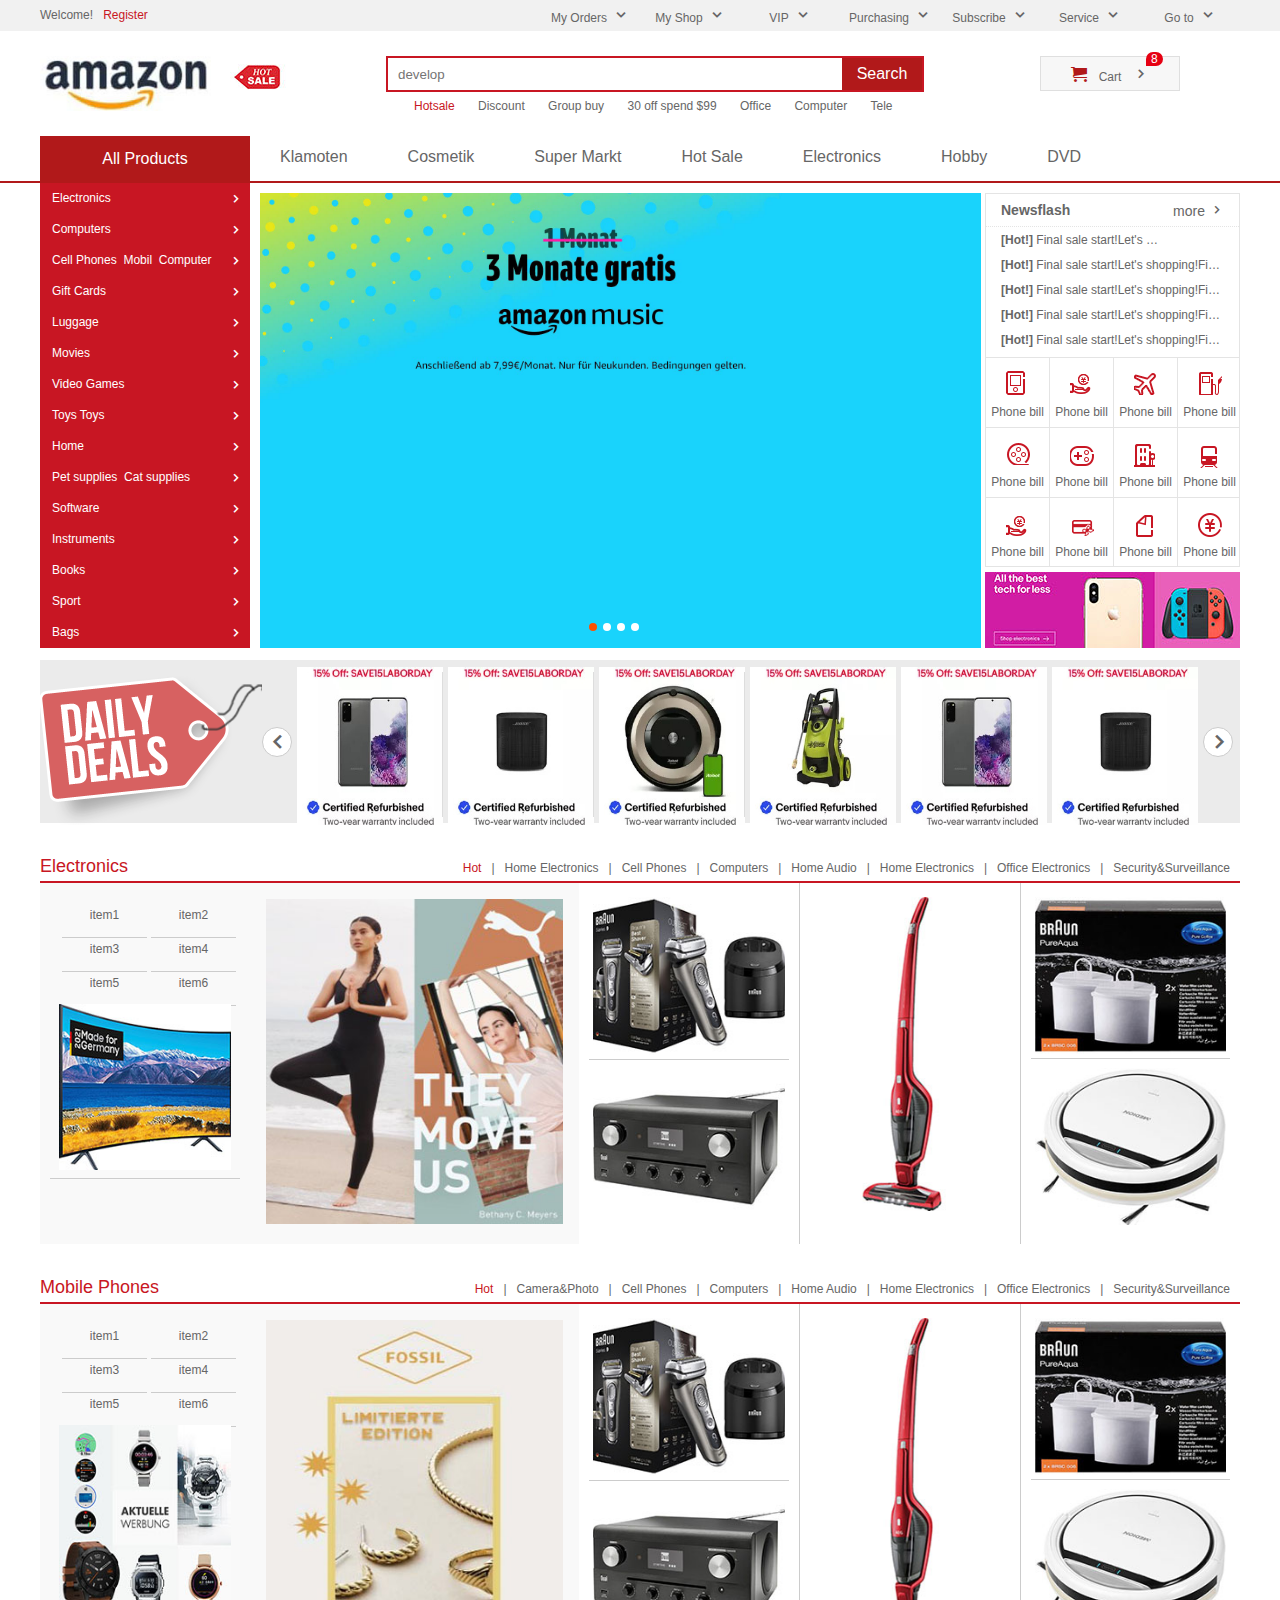
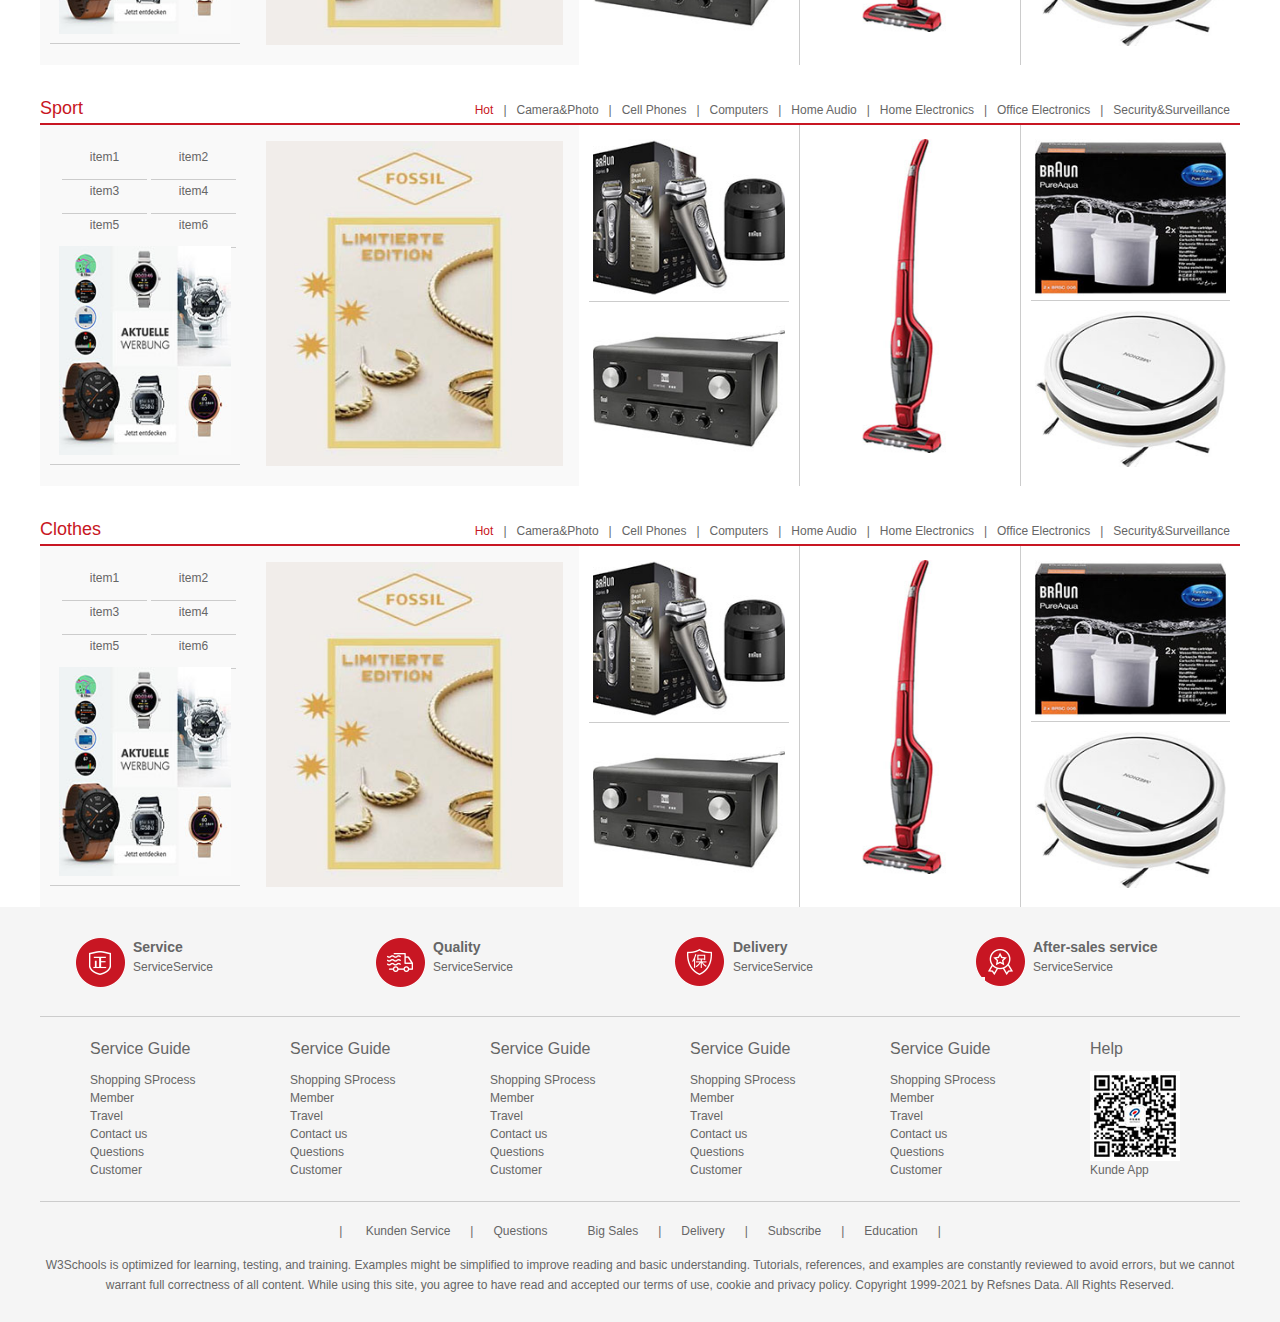
<file: index.html>
<!DOCTYPE html>
<html lang="en">

<head>
    <meta charset="UTF-8" />
    <meta http-equiv="X-UA-Compatible" content="IE=edge" />
    <meta name="viewport" content="Free shipping on millions of items. Get the best of Shopping and Entertainment with Prime. Enjoy low prices and great deals on the largest selection of everyday essentials and other products, including fashion, home, beauty, electronics, Alexa Devices,  goods, toys, automotive, pets, baby, books, video games, musical instruments, office supplies, and more."
    />
    <meta name="keywords" content="Amazon, Amazon.com, Books, Online Shopping, Book Store, Magazine, Subscription, Music, CDs, DVDs, Videos, Electronics, Video Games, Computers, Cell Phones, Toys, Games, Apparel, Accessories, Shoes, Jewelry, Watches, Office Products, Sports &amp; Outdoors,  Goods, Baby Products, Health, Personal Care, Beauty, Home, Garden, Bed &amp; Bath, Furniture, Tools, Hardware, Vacuums, Outdoor Living, Automotive Parts, Pet Supplies, Broadband, DSL"
    />
    <title>Ping - Onlineshop</title>
    <!-- link jquery-->
    <script src="jquery/jquery.min.js"></script>
    <!-- link to base.css -->
    <link rel="stylesheet" href="css/base.css" />
    <!-- link to commen.css -->
    <link rel="stylesheet" href="css/commen.css" />
    <!-- add favicon -->
    <link rel="shortcut icon" href="favicon.ico" />

    <!-- link to indndeex.css -->
    <link rel="stylesheet" href="css/index.css" />
    <!-- link to animate.js -->
    <script src="js/animate.js"></script>
    <!-- link to index.js -->
    <script src="js/index.js"></script>
    <!-- link icon awesome -->
</head>

<body>
    <!-- shortcut start-->
    <section class="shortcut">
        <div class="w">
            <div class="fl">
                <ul>
                    <li>Welcome!&nbsp</li>
                    <li>
                        <a href="#" Pls login></a>&nbsp
                        <a href="register.html" class="style_red">Register</a>
                    </li>
                </ul>
            </div>
            <div class="fr">
                <ul>
                    <li class="arrow-icon">
                        <a href="#">My Orders</a>
                        <ul>
                            <li>item1</li>
                            <li>item2</li>
                            <li>item3</li>
                        </ul>
                    </li>

                    <li class="arrow-icon">
                        <a href="#">My Shop</a>
                        <ul>
                            <li>item1</li>
                            <li>item2</li>
                            <li>item3</li>
                        </ul>
                    </li>

                    <li class="arrow-icon">
                        <a href="#">VIP</a>
                        <ul>
                            <li>item1</li>
                            <li>item2</li>
                            <li>item3</li>
                        </ul>
                    </li>

                    <li class="arrow-icon">
                        <a href="#">Purchasing</a>
                        <ul>
                            <li>item1</li>
                            <li>item2</li>
                            <li>item3</li>
                        </ul>
                    </li>

                    <li class="arrow-icon">
                        <a href="#">Subscribe</a>
                        <ul>
                            <li>item1</li>
                            <li>item2</li>
                            <li>item3</li>
                        </ul>
                    </li>

                    <li class="arrow-icon">
                        <a href="#">Service</a>
                        <ul>
                            <li>item1</li>
                            <li>item2</li>
                            <li>item3</li>
                        </ul>
                    </li>

                    <li class="arrow-icon">
                        <a href="#">Go to</a>
                        <ul>
                            <li>item1</li>
                            <li>item2</li>
                            <li>item3</li>
                        </ul>
                    </li>
                </ul>
            </div>
        </div>
    </section>
    <!-- shortcut end-->

    <!-- header start-->
    <div class="header w">
        <!-- header-logo box-->
        <div class="logo">
            <h1>
                <a href="index.html" title="Online-shop">Online-Shop</a>
            </h1>
        </div>
        <div class="sk">
            <a href="hotsale.html" title="hotsale"><img src="upload/hotsale.jpg" alt="" /></a>
        </div>
        <!-- header-search box -->
        <div class="search style_red">
            <input type="search" placeholder="develop" />
            <button>Search</button>
        </div>
        <!-- header-hotwords box -->
        <div class="hotwords">
            <a href="hotsale.html" class="style_red">Hotsale</a>
            <a href="#">Discount</a>
            <a href="#">Group buy</a>
            <a href="#">30 off spend $99 </a>
            <a href="#">Office</a>
            <a href="#">Computer</a>
            <a href="#">Tele</a>
        </div>
        <!-- Cart -->
        <div class="cart">
            <a href="cart.html">Cart <i class="count">8</i></a>
        </div>
    </div>
    <!-- header end-->

    <!-- Nav start -->
    <div class="nav">
        <div class="w">
            <div class="dropdown">
                <div class="dt">All Products</div>
                <div class="dd">
                    <ul>
                        <li>
                            <a href="#
                        ">Electronics</a
                >
              </li>
              <li>
                <a
                  href="#
                        "
                  >Computers</a
                >
              </li>
              <li>
                <a
                  href="list.html
                        "
                  >Cell Phones</a
                >&nbsp;
                <a
                  href="#
                        "
                  >Mobil</a
                >&nbsp;
                <a
                  href="#
                        "
                  >Computer</a
                >
              </li>
              <li>
                <a
                  href="#
                        "
                  >Gift Cards</a
                >
              </li>
              <li>
                <a
                  href="#
                        "
                  >Luggage</a
                >
              </li>
              <li>
                <a
                  href="#
                        "
                  >Movies</a
                >
              </li>
              <li>
                <a
                  href="#
                        "
                  >Video Games</a
                >
              </li>
              <li>
                <a
                  href="#
                        "
                  >Toys
                  <a
                    href="#
                        "
                    >Toys</a
                  ></a
                >
              </li>
              <li>
                <a
                  href="#
                        "
                  >Home</a
                >
              </li>
              <li>
                <a
                  href="#
                        "
                  >Pet supplies</a
                >&nbsp;

                <a
                  href="#
                        "
                  >Cat supplies</a
                >
              </li>
              <li>
                <a
                  href="#
                        "
                  >Software</a
                >
              </li>

              <li>
                <a
                  href="#
                        "
                  >Instruments</a
                >
              </li>
              <li>
                <a
                  href="#
                        "
                  >Books</a
                >
              </li>
              <li>
                <a
                  href="#
                        "
                  >Sport</a
                >
              </li>
              <li>
                <a
                  href="#
                        "
                  >Bags</a
                >
              </li>
            </ul>
          </div>
        </div>
        <div class="navitems">
          <ul>
            <li><a href="#"></a></li>
                        <li>
                            <a href="#">Klamoten</a>
                        </li>
                        <li>
                            <a href="#">Cosmetik</a>
                        </li>
                        <li>
                            <a href="#">Super Markt</a>
                        </li>
                        <li>
                            <a href="#">Hot Sale</a>
                        </li>
                        <li>
                            <a href="#">Electronics</a>
                        </li>

                        <li>
                            <a href="#">Hobby</a>
                        </li>
                        <li>
                            <a href="#">DVD</a>
                        </li>
                    </ul>
                </div>
            </div>
        </div>
        <!-- Nav end -->

        <!-- Main start -->
        <div class="w">
            <div class="main">
                <div class="focus">
                    <a href="#" class="prev"> &lt; </a>
                    <a href="#" class="next"> &gt; </a>
                    <ul>
                        <li><img src="upload/focus1.jpg" alt="" /></li>
                        <li><img src="upload/focus2.jpg" alt="" /></li>
                        <li><img src="upload/focus3.jpg" alt="" /></li>
                        <li><img src="upload/focus4.jpg" alt="" /></li>
                    </ul>

                    <ol class="promo-nav"></ol>
                </div>
                <div class="newsflash">
                    <div class="news">
                        <div class="news-hd">
                            <h5>Newsflash</h5>
                            <a href="#" class="more">more</a>
                        </div>
                        <div class="news-bd">
                            <ul>
                                <li>
                                    <a href="#">
                                        <strong>[Hot!]</strong> Final sale start!Let's shopping!Final sale start!Let's shopping!</a>
                                </li>
                                <li>
                                    <a href="#">
                                        <strong>[Hot!]</strong> Final sale start!Let's shopping!Final sale start!Let's shopping!</a>
                                </li>
                                <li>
                                    <a href="#">
                                        <strong>[Hot!]</strong> Final sale start!Let's shopping!Final sale start!Let's shopping!</a>
                                </li>
                                <li>
                                    <a href="#">
                                        <strong>[Hot!]</strong> Final sale start!Let's shopping!Final sale start!Let's shopping!</a>
                                </li>
                                <li>
                                    <a href="#">
                                        <strong>[Hot!]</strong> Final sale start!Let's shopping!Final sale start!Let's shopping!</a>
                                </li>
                            </ul>
                        </div>
                    </div>
                    <div class="lifeservice">
                        <ul>
                            <li>
                                <i></i>
                                <p>Phone bill</p>
                            </li>
                            <li>
                                <i></i>
                                <p>Phone bill</p>
                            </li>
                            <li>
                                <i></i>
                                <p>Phone bill</p>
                            </li>
                            <li>
                                <i></i>
                                <p>Phone bill</p>
                            </li>
                            <li>
                                <i></i>
                                <p>Phone bill</p>
                            </li>
                            <li>
                                <i></i>
                                <p>Phone bill</p>
                            </li>
                            <li>
                                <i></i>
                                <p>Phone bill</p>
                            </li>
                            <li>
                                <i></i>
                                <p>Phone bill</p>
                            </li>
                            <li>
                                <i></i>
                                <p>Phone bill</p>
                            </li>
                            <li>
                                <i></i>
                                <p>Phone bill</p>
                            </li>
                            <li>
                                <i></i>
                                <p>Phone bill</p>
                            </li>
                            <li>
                                <i></i>
                                <p>Phone bill</p>
                            </li>
                        </ul>
                    </div>
                    <div class="bargain">
                        <img src="images/bargain.jpg" alt="" />
                    </div>
                </div>
            </div>
        </div>
        <!-- Main end -->

        <!-- Recommend start -->
        <div class="recom w">
            <div class="recom-hd">
                <img src="upload/daily-deals-tag.png" alt="" />
            </div>
            <div class="recom-bd">
                <span class="left"></span>
                <span class="right"></span>
                <ul>
                    <li>
                        <a href="product.html"><img src="images/recom01.jpg" alt="" /></a>
                    </li>
                    <li>
                        <a href="#"><img src="images/recom02.jpg" alt="" /></a>
                    </li>
                    <li>
                        <a href="#"><img src="images/recom03.jpg" alt="" /></a>
                    </li>
                    <li>
                        <a href="#"><img src="images/recom04.jpg" alt="" /></a>
                    </li>
                    <li>
                        <a href="#"><img src="images/recom01.jpg" alt="" /></a>
                    </li>
                    <li>
                        <a href="#"><img src="images/recom02.jpg" alt="" /></a>
                    </li>
                    <li>
                        <a href="product.html"><img src="images/recom01.jpg" alt="" /></a>
                    </li>
                    <li>
                        <a href="#"><img src="images/recom02.jpg" alt="" /></a>
                    </li>

                    <li>
                        <a href="#"><img src="images/recom03.jpg" alt="" /></a>
                    </li>
                    <li>
                        <a href="#"><img src="images/recom04.jpg" alt="" /></a>
                    </li>
                    <li>
                        <a href="#"><img src="images/recom01.jpg" alt="" /></a>
                    </li>
                    <li>
                        <a href="#"><img src="images/recom02.jpg" alt="" /></a>
                    </li>
                </ul>
            </div>
        </div>
        <!-- Recommend end -->

        <!-- product category start -->
        <div class="w category">
            <div class="nav-category">
                <ul>
                    <li>Electronics</li>
                    <li>Mobile</li>
                    <li>Sport</li>
                    <li>Clothes</li>
                </ul>
            </div>
            <!-- 1st floor electronics -->
            <div class="floor">
                <div class="w electronics">
                    <div class="box-hd">
                        <h3>Electronics</h3>
                        <div class="tab_list">
                            <ul>
                                <li><a href="#" class="style_red">Hot</a>|</li>

                                <li><a href="#">Home Electronics</a>|</li>

                                <li><a href="list.html">Cell Phones</a>|</li>

                                <li><a href="#">Computers</a>|</li>

                                <li><a href="#">Home Audio</a>|</li>

                                <li><a href="#">Home Electronics</a>|</li>

                                <li><a href="#">Office Electronics</a>|</li>

                                <li><a href="#">Security&Surveillance</a></li>
                            </ul>
                        </div>
                    </div>
                    <div class="box-bd">
                        <div class="tab_content">
                            <div class="tab_list_item">
                                <div class="col_210">
                                    <ul>
                                        <li><a href="#">item1</a></li>
                                        <li><a href="#">item2</a></li>
                                        <li><a href="#">item3</a></li>
                                        <li><a href="#">item4</a></li>
                                        <li><a href="#">item5</a></li>
                                        <li><a href="#">item6</a></li>
                                    </ul>
                                    <a href="#">
                                        <img src="images/tv.jpg" alt="" />
                                    </a>
                                </div>
                                <div class="col_329">
                                    <a href="#">
                                        <img src="images/sport.jpg" alt="" />
                                    </a>
                                </div>
                                <div class="col_221">
                                    <a href="#" class="bb"><img src="images/pro01.jpg" alt="" />
                                    </a>
                                    <a href="#"><img src="images/pro02.jpg" alt="" /> </a>
                                </div>
                                <div class="col_221">
                                    <a href="#">
                                        <img src="images/pro05.jpg" alt="" />
                                    </a>
                                </div>
                                <div class="col_219">
                                    <a href="#" class="bb">
                                        <img src="images/pro03.jpg" alt="" /></a>
                                    <a href="#"><img src="images/pro04.jpg" alt="" /> </a>
                                </div>
                            </div>
                        </div>
                    </div>
                </div>
            </div>
            <!-- 1st floor electronics end -->

            <!-- 2nd floor start -->
            <div class="floor">
                <!-- 2nd floor cell phones -->
                <div class="w cellphones">
                    <div class="box-hd">
                        <h3>Mobile Phones</h3>
                        <div class="tab_list">
                            <ul>
                                <li><a href="#" class="style_red">Hot</a>|</li>

                                <li><a href="#">Camera&Photo</a>|</li>

                                <li><a href="#">Cell Phones</a>|</li>

                                <li><a href="#">Computers</a>|</li>

                                <li><a href="#">Home Audio</a>|</li>

                                <li><a href="#">Home Electronics</a>|</li>

                                <li><a href="#">Office Electronics</a>|</li>

                                <li><a href="#">Security&Surveillance</a></li>
                            </ul>
                        </div>
                    </div>
                    <div class="box-bd">
                        <div class="tab_content">
                            <div class="tab_list_item">
                                <div class="col_210">
                                    <ul>
                                        <li><a href="#">item1</a></li>
                                        <li><a href="#">item2</a></li>
                                        <li><a href="#">item3</a></li>
                                        <li><a href="#">item4</a></li>
                                        <li><a href="#">item5</a></li>
                                        <li><a href="#">item6</a></li>
                                    </ul>
                                    <a href="#">
                                        <img src="images/smartwatch.jpg" alt="" />
                                    </a>
                                </div>
                                <div class="col_329">
                                    <a href="#">
                                        <img src="images/fossil.jpg" alt="" />
                                    </a>
                                </div>
                                <div class="col_221">
                                    <a href="#" class="bb"><img src="images/pro01.jpg" alt="" />
                                    </a>
                                    <a href="#"><img src="images/pro02.jpg" alt="" /> </a>
                                </div>
                                <div class="col_221">
                                    <a href="#">
                                        <img src="images/pro05.jpg" alt="" />
                                    </a>
                                </div>
                                <div class="col_219">
                                    <a href="#" class="bb">
                                        <img src="images/pro03.jpg" alt="" /></a>
                                    <a href="#"><img src="images/pro04.jpg" alt="" /> </a>
                                </div>
                            </div>
                        </div>
                    </div>
                </div>
            </div>
            <!-- 2nd floor end -->

            <!-- 3nd floor start -->
            <div class="floor">
                <!-- 3rd floor Sport -->
                <div class="w cellphones">
                    <div class="box-hd">
                        <h3>Sport</h3>
                        <div class="tab_list">
                            <ul>
                                <li><a href="#" class="style_red">Hot</a>|</li>

                                <li><a href="#">Camera&Photo</a>|</li>

                                <li><a href="#">Cell Phones</a>|</li>

                                <li><a href="#">Computers</a>|</li>

                                <li><a href="#">Home Audio</a>|</li>

                                <li><a href="#">Home Electronics</a>|</li>

                                <li><a href="#">Office Electronics</a>|</li>

                                <li><a href="#">Security&Surveillance</a></li>
                            </ul>
                        </div>
                    </div>
                    <div class="box-bd">
                        <div class="tab_content">
                            <div class="tab_list_item">
                                <div class="col_210">
                                    <ul>
                                        <li><a href="#">item1</a></li>
                                        <li><a href="#">item2</a></li>
                                        <li><a href="#">item3</a></li>
                                        <li><a href="#">item4</a></li>
                                        <li><a href="#">item5</a></li>
                                        <li><a href="#">item6</a></li>
                                    </ul>
                                    <a href="#">
                                        <img src="images/smartwatch.jpg" alt="" />
                                    </a>
                                </div>
                                <div class="col_329">
                                    <a href="#">
                                        <img src="images/fossil.jpg" alt="" />
                                    </a>
                                </div>
                                <div class="col_221">
                                    <a href="#" class="bb"><img src="images/pro01.jpg" alt="" />
                                    </a>
                                    <a href="#"><img src="images/pro02.jpg" alt="" /> </a>
                                </div>
                                <div class="col_221">
                                    <a href="#">
                                        <img src="images/pro05.jpg" alt="" />
                                    </a>
                                </div>
                                <div class="col_219">
                                    <a href="#" class="bb">
                                        <img src="images/pro03.jpg" alt="" /></a>
                                    <a href="#"><img src="images/pro04.jpg" alt="" /> </a>
                                </div>
                            </div>
                        </div>
                    </div>
                </div>
            </div>
            <!-- 3rd floor end -->

            <!-- 4th floor start -->
            <div class="floor">
                <!-- 4th floor Clothes -->
                <div class="w cellphones">
                    <div class="box-hd">
                        <h3>Clothes</h3>
                        <div class="tab_list">
                            <ul>
                                <li><a href="#" class="style_red">Hot</a>|</li>

                                <li><a href="#">Camera&Photo</a>|</li>

                                <li><a href="#">Cell Phones</a>|</li>

                                <li><a href="#">Computers</a>|</li>

                                <li><a href="#">Home Audio</a>|</li>

                                <li><a href="#">Home Electronics</a>|</li>

                                <li><a href="#">Office Electronics</a>|</li>

                                <li><a href="#">Security&Surveillance</a></li>
                            </ul>
                        </div>
                    </div>
                    <div class="box-bd">
                        <div class="tab_content">
                            <div class="tab_list_item">
                                <div class="col_210">
                                    <ul>
                                        <li><a href="#">item1</a></li>
                                        <li><a href="#">item2</a></li>
                                        <li><a href="#">item3</a></li>
                                        <li><a href="#">item4</a></li>
                                        <li><a href="#">item5</a></li>
                                        <li><a href="#">item6</a></li>
                                    </ul>
                                    <a href="#">
                                        <img src="images/smartwatch.jpg" alt="" />
                                    </a>
                                </div>
                                <div class="col_329">
                                    <a href="#">
                                        <img src="images/fossil.jpg" alt="" />
                                    </a>
                                </div>
                                <div class="col_221">
                                    <a href="#" class="bb"><img src="images/pro01.jpg" alt="" />
                                    </a>
                                    <a href="#"><img src="images/pro02.jpg" alt="" /> </a>
                                </div>
                                <div class="col_221">
                                    <a href="#">
                                        <img src="images/pro05.jpg" alt="" />
                                    </a>
                                </div>
                                <div class="col_219">
                                    <a href="#" class="bb">
                                        <img src="images/pro03.jpg" alt="" /></a>
                                    <a href="#"><img src="images/pro04.jpg" alt="" /> </a>
                                </div>
                            </div>
                        </div>
                    </div>
                </div>
            </div>
            <!-- 4th floor end -->
        </div>
        <!-- product category end -->
        <!-- Footer start -->
        <div class="footer">
            <div class="w">
                <!-- mod_service -->
                <div class="mod_service">
                    <ul>
                        <li>
                            <h5></h5>
                            <div class="service_txt">
                                <h4>Service</h4>
                                <p>ServiceService</p>
                            </div>
                        </li>
                        <li>
                            <h5></h5>
                            <div class="service_txt">
                                <h4>Quality</h4>
                                <p>ServiceService</p>
                            </div>
                        </li>
                        <li>
                            <h5></h5>
                            <div class="service_txt">
                                <h4>Delivery</h4>
                                <p>ServiceService</p>
                            </div>
                        </li>
                        <li>
                            <h5></h5>
                            <div class="service_txt">
                                <h4>After-sales service</h4>
                                <p>ServiceService</p>
                            </div>
                        </li>
                    </ul>
                </div>
                <!-- mod_help -->
                <div class="mod_help">
                    <dl>
                        <dt>Service Guide</dt>
                        <dd>
                            <a href="#">Shopping SProcess</a>
                        </dd>
                        <dd>
                            <a href="#">Member</a>
                        </dd>
                        <dd>
                            <a href="#">Travel</a>
                        </dd>
                        <dd>
                            <a href="#">Contact us</a>
                        </dd>
                        <dd>
                            <a href="#">Questions</a>
                        </dd>
                        <dd>
                            <a href="#">Customer</a>
                        </dd>
                    </dl>
                    <dl>
                        <dt>Service Guide</dt>
                        <dd>
                            <a href="#">Shopping SProcess</a>
                        </dd>
                        <dd>
                            <a href="#">Member</a>
                        </dd>
                        <dd>
                            <a href="#">Travel</a>
                        </dd>
                        <dd>
                            <a href="#">Contact us</a>
                        </dd>
                        <dd>
                            <a href="#">Questions</a>
                        </dd>
                        <dd>
                            <a href="#">Customer</a>
                        </dd>
                    </dl>
                    <dl>
                        <dt>Service Guide</dt>
                        <dd>
                            <a href="#">Shopping SProcess</a>
                        </dd>
                        <dd>
                            <a href="#">Member</a>
                        </dd>
                        <dd>
                            <a href="#">Travel</a>
                        </dd>
                        <dd>
                            <a href="#">Contact us</a>
                        </dd>
                        <dd>
                            <a href="#">Questions</a>
                        </dd>
                        <dd>
                            <a href="#">Customer</a>
                        </dd>
                    </dl>
                    <dl>
                        <dt>Service Guide</dt>
                        <dd>
                            <a href="#">Shopping SProcess</a>
                        </dd>
                        <dd>
                            <a href="#">Member</a>
                        </dd>
                        <dd>
                            <a href="#">Travel</a>
                        </dd>
                        <dd>
                            <a href="#">Contact us</a>
                        </dd>
                        <dd>
                            <a href="#">Questions</a>
                        </dd>
                        <dd>
                            <a href="#">Customer</a>
                        </dd>
                    </dl>
                    <dl>
                        <dt>Service Guide</dt>
                        <dd>
                            <a href="#">Shopping SProcess</a>
                        </dd>
                        <dd>
                            <a href="#">Member</a>
                        </dd>
                        <dd>
                            <a href="#">Travel</a>
                        </dd>
                        <dd>
                            <a href="#">Contact us</a>
                        </dd>
                        <dd>
                            <a href="#">Questions</a>
                        </dd>
                        <dd>
                            <a href="#">Customer</a>
                        </dd>
                    </dl>
                    <dl>
                        <dt>Help</dt>
                        <dd><img src="images/wx_cz.jpg" alt="" />Kunde App</dd>
                    </dl>
                </div>
                <div class="mod_copyright">
                    <div class="links">
                        | <a href="#">Kunden Service</a>|<a href="#">Questions</a
            ><a href="#">Big Sales</a>|<a href="#">Delivery</a>|<a href="#">Subscribe</a
            >|<a href="#">Education</a>|
                    </div>
                    <div class="copyright">
                        W3Schools is optimized for learning, testing, and training. Examples might be simplified to improve reading and basic understanding. Tutorials, references, and examples are constantly reviewed to avoid errors, but we cannot warrant full correctness of
                        all content. While using this site, you agree to have read and accepted our terms of use, cookie and privacy policy. Copyright 1999-2021 by Refsnes Data. All Rights Reserved.
                    </div>
                </div>
            </div>
        </div>
        <!-- Footer end -->
</body>

</html>
</file>
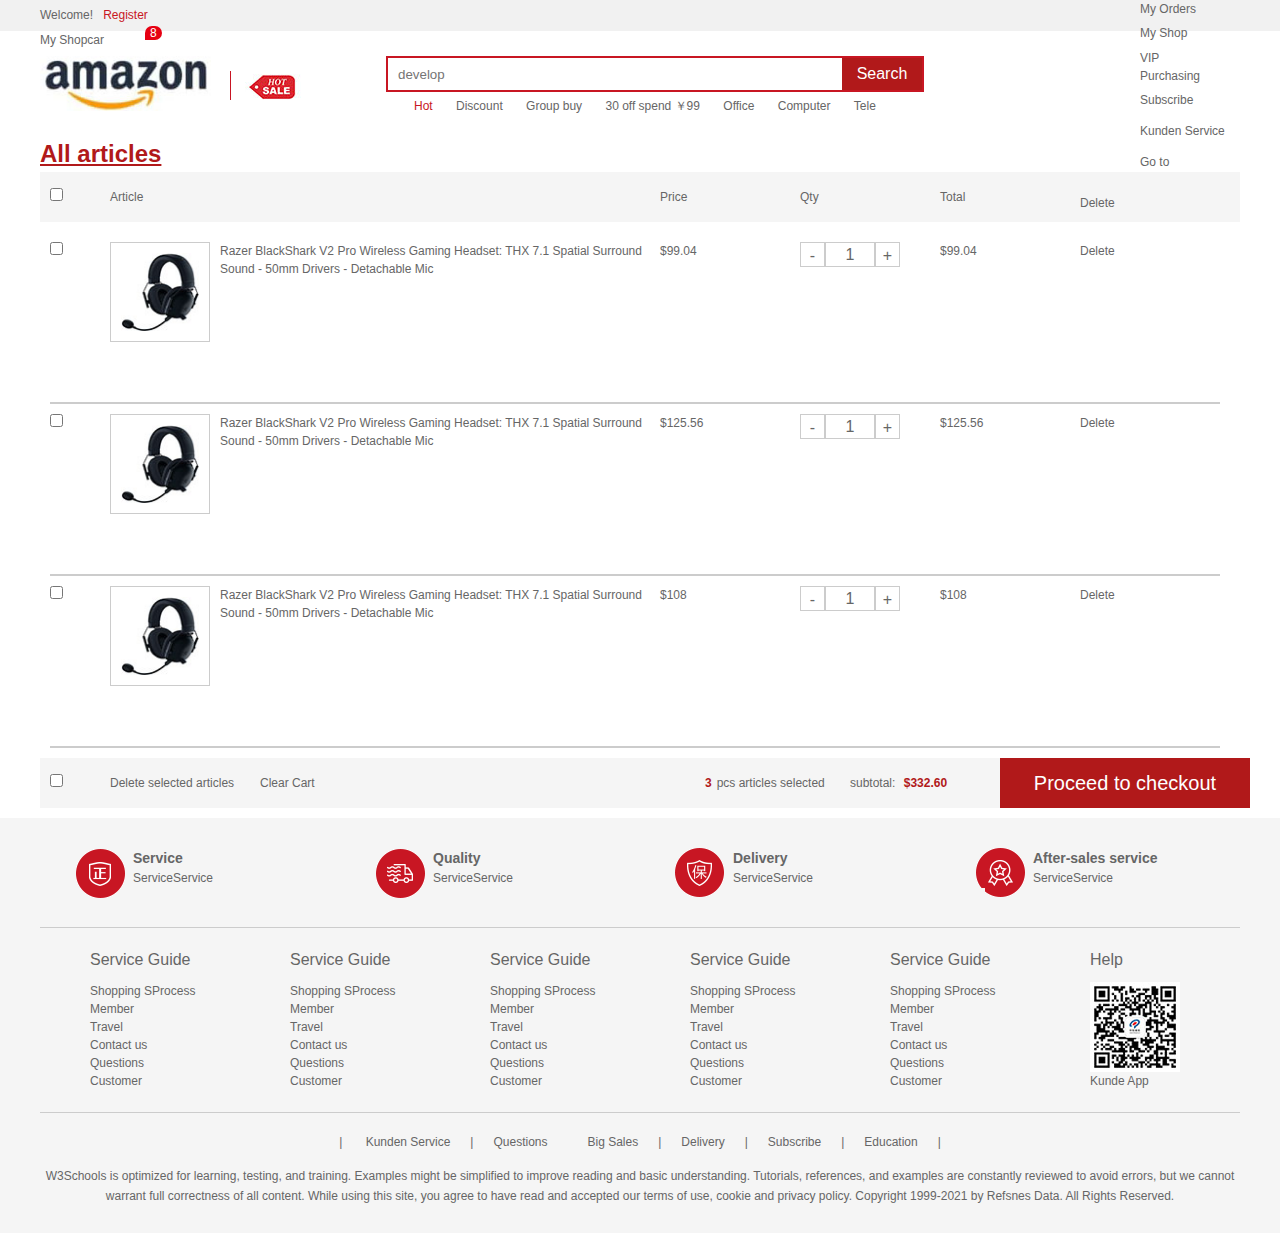
<file: cart.html>
<!DOCTYPE html>
<html lang="en">

<head>
    <meta charset="UTF-8" />
    <meta http-equiv="X-UA-Compatible" content="IE=edge" />
    <meta name="viewport" content="Free shipping on millions of items. Get the best of Shopping and Entertainment with Prime. Enjoy low prices and great deals on the largest selection of everyday essentials and other products, including fashion, home, beauty, electronics, Alexa Devices, sporting goods, toys, automotive, pets, baby, books, video games, musical instruments, office supplies, and more."
    />
    <meta name="keywords" content="Amazon, Amazon.com, Books, Online Shopping, Book Store, Magazine, Subscription, Music, CDs, DVDs, Videos, Electronics, Video Games, Computers, Cell Phones, Toys, Games, Apparel, Accessories, Shoes, Jewelry, Watches, Office Products, Sports &amp; Outdoors, Sporting Goods, Baby Products, Health, Personal Care, Beauty, Home, Garden, Bed &amp; Bath, Furniture, Tools, Hardware, Vacuums, Outdoor Living, Automotive Parts, Pet Supplies, Broadband, DSL"
    />
    <title>List Page - Onlineshop</title>
    <!-- link jquery-->
    <script src="jquery/jquery.min.js"></script>
    <!-- link to base.css -->
    <link rel="stylesheet" href="css/base.css" />
    <!-- link to commen.css -->
    <link rel="stylesheet" href="css/commen.css" />
    <!-- link to list.css -->
    <link rel="stylesheet" href="css/list.css" />
    <!-- link to cart.css -->
    <link rel="stylesheet" href="css/cart.css" />
    <!-- add favicon -->
    <link rel="shortcut icon" href="favicon.ico" />
    <!-- link cart.js -->
    <script src="js/cart.js"></script>
</head>

<body>
    <!-- shortcut start-->
    <section class="shortcut">
        <div class="w">
            <div class="fl">
                <ul>
                    <li>Welcome!&nbsp</li>
                    <li>
                        <a href="#" Pls login></a>&nbsp
                        <a href="register.html" class="style_red">Register</a>
                    </li>
                </ul>
            </div>
            <div class="fr">
                <ul>
                    <li>My Orders</li>
                    <li></li>
                    <li class="arrow-icon">My Shop</li>
                    <li></li>

                    <li>VIP</li>
                    <li></li>
                    <li>Purchasing</li>
                    <li></li>
                    <li class="arrow-icon">Subscribe</li>
                    <li></li>
                    <li class="arrow-icon">Kunden Service</li>
                    <li></li>
                    <li class="arrow-icon">Go to</li>
                </ul>
            </div>
        </div>
    </section>
    <!-- shortcut end-->

    <!-- header start-->
    <div class="header w">
        <!-- header-logo box-->
        <div class="logo">
            <h1>
                <a href="index.html" title="Online-shop">Online-Shop</a>
            </h1>
        </div>
        <div class="sk">
            <img src="upload/hotsale.jpg" alt="" />
        </div>
        <!-- list page hot-sale box  -->

        <!-- header-search box -->
        <div class="search style_red">
            <input type="search" placeholder="develop" />
            <button>Search</button>
        </div>
        <!-- header-hotwords box -->
        <div class="hotwords">
            <a href="#" class="style_red">Hot</a>
            <a href="#">Discount</a>
            <a href="#">Group buy</a>
            <a href="#">30 off spend ￥99 </a>
            <a href="#">Office</a>
            <a href="#">Computer</a>
            <a href="#">Tele</a>
        </div>
        <!-- shopcar -->
        <div class="shopcar">My Shopcar <i class="count">8</i></div>
    </div>
    <!-- header end-->

    <!-- Cart-wrap start -->
    <div class="cart-wrap clearfix">
        <div class="w">
            <h5>All articles</h5>
            <!-- cart-head -->
            <div class="cart-head">
                <ul>
                    <li class="checkbox">
                        <input type="checkbox" class="checkall" />
                    </li>
                    <li class="article">Article</li>
                    <li class="price">Price</li>
                    <li class="qty">Qty</li>
                    <li class="total">Total</li>
                    <li class="delete">Delete</li>
                </ul>
            </div>
            <!-- cart-articles -->
            <div class="cart-articles">
                <ul>
                    <li class="checkbox">
                        <input type="checkbox" class="checkitem" />
                    </li>
                    <li class="article">
                        <a href="#"><img src="images/cart_p1.jpg" alt="" class="pic" /></a>
                        <p>
                            Razer BlackShark V2 Pro Wireless Gaming Headset: THX 7.1 Spatial Surround Sound - 50mm Drivers - Detachable Mic
                        </p>
                    </li>
                    <li class="price">$99.04</li>
                    <li class="qty">
                        <div class="qty-form">
                            <a href="#" class="decrement">-</a>
                            <input type="text" value="1" class="num" />
                            <a href="#" class="increment">+</a>
                        </div>
                    </li>
                    <li class="total">$99.04</li>
                    <li class="delete"><a href="#">Delete</a></li>
                </ul>
                <ul>
                    <li class="checkbox">
                        <input type="checkbox" class="checkitem" />
                    </li>
                    <li class="article">
                        <a href="#"><img src="images/cart_p1.jpg" alt="" class="pic" /></a>
                        <p>
                            Razer BlackShark V2 Pro Wireless Gaming Headset: THX 7.1 Spatial Surround Sound - 50mm Drivers - Detachable Mic
                        </p>
                    </li>
                    <li class="price">$125.56</li>
                    <li class="qty">
                        <div class="qty-form">
                            <a href="#" class="decrement">-</a>
                            <input type="text" value="1" class="num" />
                            <a href="#" class="increment">+</a>
                        </div>
                    </li>
                    <li class="total">$125.56</li>
                    <li class="delete"><a href="#">Delete</a></li>
                </ul>
                <ul>
                    <li class="checkbox">
                        <input type="checkbox" class="checkitem" />
                    </li>
                    <li class="article">
                        <a href="#"><img src="images/cart_p1.jpg" alt="" class="pic" /></a>
                        <p>
                            Razer BlackShark V2 Pro Wireless Gaming Headset: THX 7.1 Spatial Surround Sound - 50mm Drivers - Detachable Mic
                        </p>
                    </li>
                    <li class="price">$108</li>
                    <li class="qty">
                        <div class="qty-form">
                            <a href="#" class="decrement">-</a>
                            <input type="text" value="1" class="num" />
                            <a href="#" class="increment">+</a>
                        </div>
                    </li>
                    <li class="total">$108</li>
                    <li class="delete"><a href="#">Delete</a></li>
                </ul>
            </div>
            <!-- cart-subtotal -->
            <div class="cart-subtotal">
                <ul>
                    <li class="checkbox">
                        <input type="checkbox" class="checkall" />
                    </li>
                    <li class="del-article"><a href="#">Delete selected articles</a></li>
                    <li class="clear-cart"><a href="#">Clear Cart</a></li>
                    <li class="btn-area">Proceed to checkout</li>
                    <li class="amount-sum">subtotal: <em>$ 6000</em style="color: red;"></li>
                    <li class="amount-qty"><em>1</em>pcs articles selected</li>
                </ul>
            </div>
        </div>
    </div>
    <!-- Cart Articles end -->

    <!-- Footer start -->
    <div class="footer">
        <div class="w">
            <!-- mod_service -->
            <div class="mod_service">
                <ul>
                    <li>
                        <h5></h5>
                        <div class="service_txt">
                            <h4>Service</h4>
                            <p>ServiceService</p>
                        </div>
                    </li>
                    <li>
                        <h5></h5>
                        <div class="service_txt">
                            <h4>Quality</h4>
                            <p>ServiceService</p>
                        </div>
                    </li>
                    <li>
                        <h5></h5>
                        <div class="service_txt">
                            <h4>Delivery</h4>
                            <p>ServiceService</p>
                        </div>
                    </li>
                    <li>
                        <h5></h5>
                        <div class="service_txt">
                            <h4>After-sales service</h4>
                            <p>ServiceService</p>
                        </div>
                    </li>
                </ul>
            </div>
            <!-- mod_help -->
            <div class="mod_help">
                <dl>
                    <dt>Service Guide</dt>
                    <dd>
                        <a href="#">Shopping SProcess</a>
                    </dd>
                    <dd>
                        <a href="#">Member</a>
                    </dd>
                    <dd>
                        <a href="#">Travel</a>
                    </dd>
                    <dd>
                        <a href="#">Contact us</a>
                    </dd>
                    <dd>
                        <a href="#">Questions</a>
                    </dd>
                    <dd>
                        <a href="#">Customer</a>
                    </dd>
                </dl>
                <dl>
                    <dt>Service Guide</dt>
                    <dd>
                        <a href="#">Shopping SProcess</a>
                    </dd>
                    <dd>
                        <a href="#">Member</a>
                    </dd>
                    <dd>
                        <a href="#">Travel</a>
                    </dd>
                    <dd>
                        <a href="#">Contact us</a>
                    </dd>
                    <dd>
                        <a href="#">Questions</a>
                    </dd>
                    <dd>
                        <a href="#">Customer</a>
                    </dd>
                </dl>
                <dl>
                    <dt>Service Guide</dt>
                    <dd>
                        <a href="#">Shopping SProcess</a>
                    </dd>
                    <dd>
                        <a href="#">Member</a>
                    </dd>
                    <dd>
                        <a href="#">Travel</a>
                    </dd>
                    <dd>
                        <a href="#">Contact us</a>
                    </dd>
                    <dd>
                        <a href="#">Questions</a>
                    </dd>
                    <dd>
                        <a href="#">Customer</a>
                    </dd>
                </dl>
                <dl>
                    <dt>Service Guide</dt>
                    <dd>
                        <a href="#">Shopping SProcess</a>
                    </dd>
                    <dd>
                        <a href="#">Member</a>
                    </dd>
                    <dd>
                        <a href="#">Travel</a>
                    </dd>
                    <dd>
                        <a href="#">Contact us</a>
                    </dd>
                    <dd>
                        <a href="#">Questions</a>
                    </dd>
                    <dd>
                        <a href="#">Customer</a>
                    </dd>
                </dl>
                <dl>
                    <dt>Service Guide</dt>
                    <dd>
                        <a href="#">Shopping SProcess</a>
                    </dd>
                    <dd>
                        <a href="#">Member</a>
                    </dd>
                    <dd>
                        <a href="#">Travel</a>
                    </dd>
                    <dd>
                        <a href="#">Contact us</a>
                    </dd>
                    <dd>
                        <a href="#">Questions</a>
                    </dd>
                    <dd>
                        <a href="#">Customer</a>
                    </dd>
                </dl>
                <dl>
                    <dt>Help</dt>
                    <dd><img src="images/wx_cz.jpg" alt="" />Kunde App</dd>
                </dl>
            </div>
            <div class="mod_copyright">
                <div class="links">
                    | <a href="#">Kunden Service</a>|<a href="#">Questions</a
            ><a href="#">Big Sales</a>|<a href="#">Delivery</a>|<a href="#">Subscribe</a
            >|<a href="#">Education</a>|
                </div>
                <div class="copyright">
                    W3Schools is optimized for learning, testing, and training. Examples might be simplified to improve reading and basic understanding. Tutorials, references, and examples are constantly reviewed to avoid errors, but we cannot warrant full correctness of
                    all content. While using this site, you agree to have read and accepted our terms of use, cookie and privacy policy. Copyright 1999-2021 by Refsnes Data. All Rights Reserved.
                </div>
            </div>
        </div>
    </div>
    <!-- Footer end -->
</body>

</html>
</file>
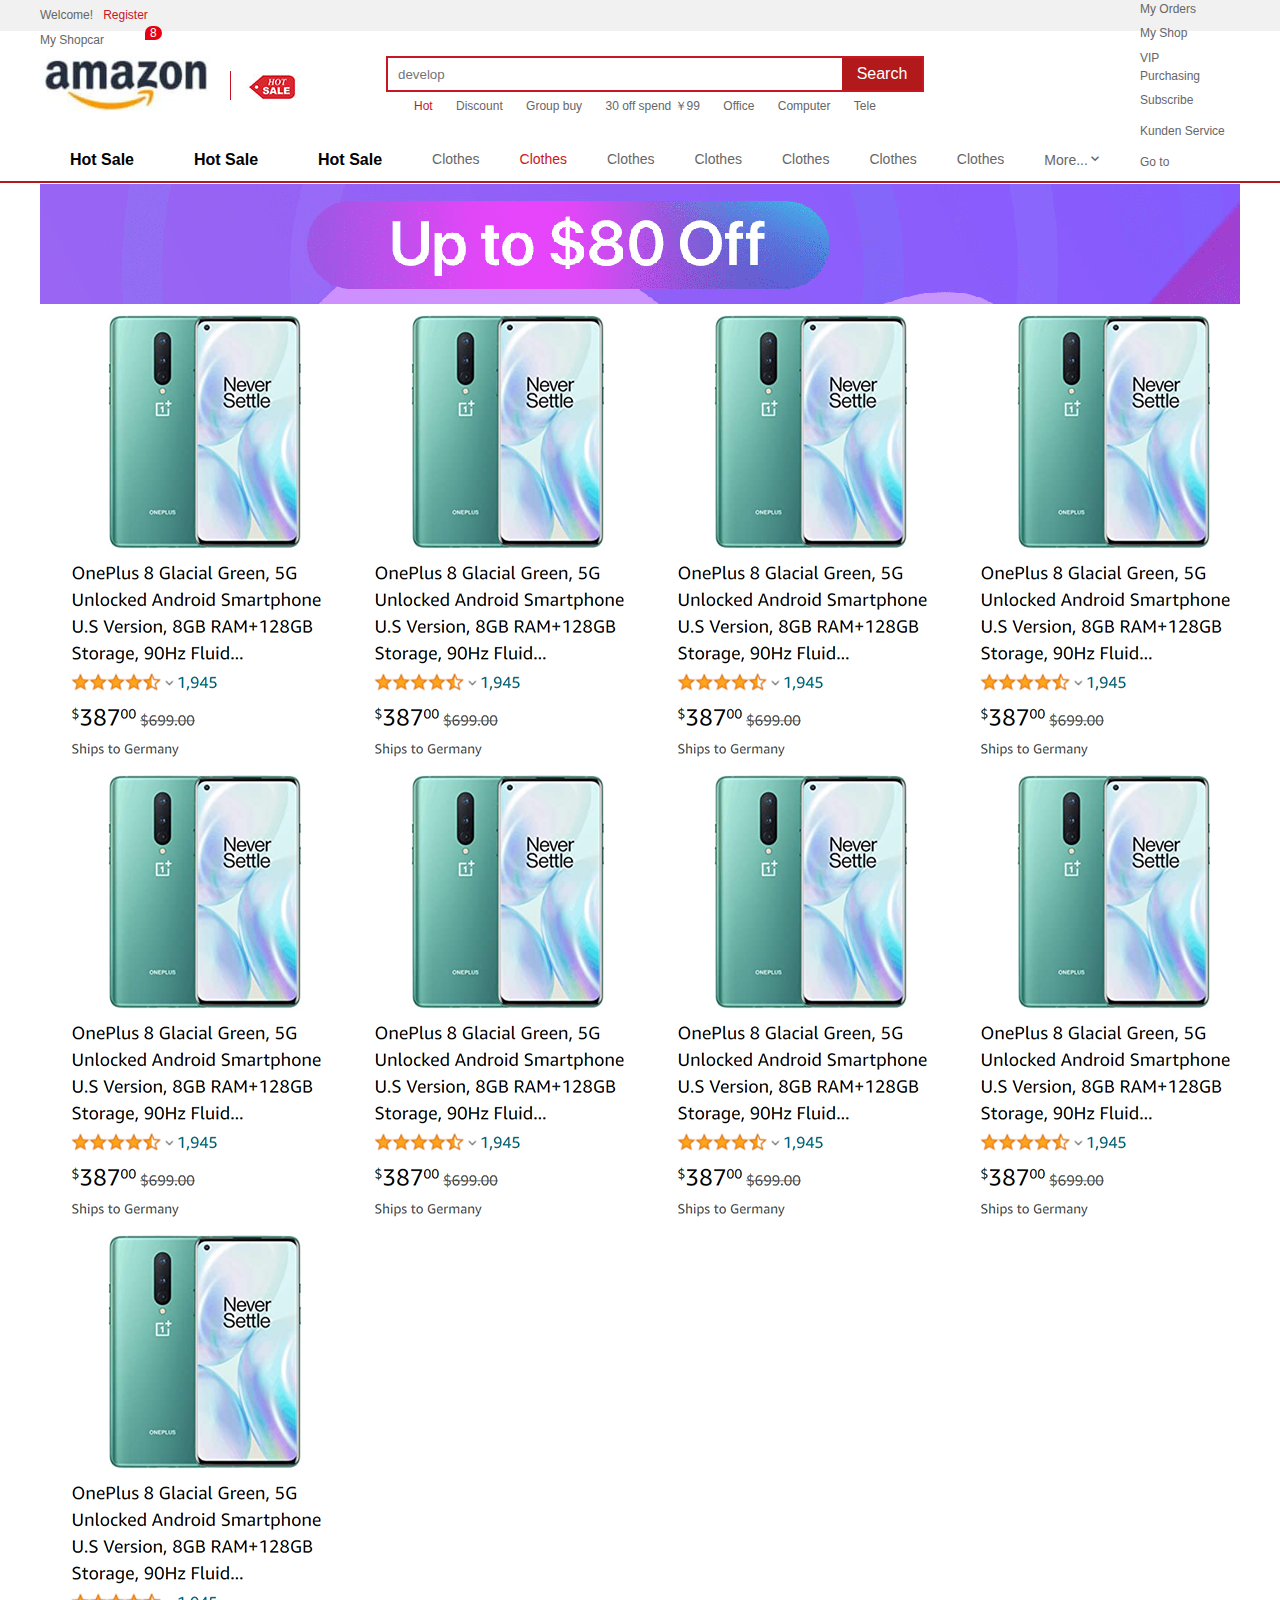
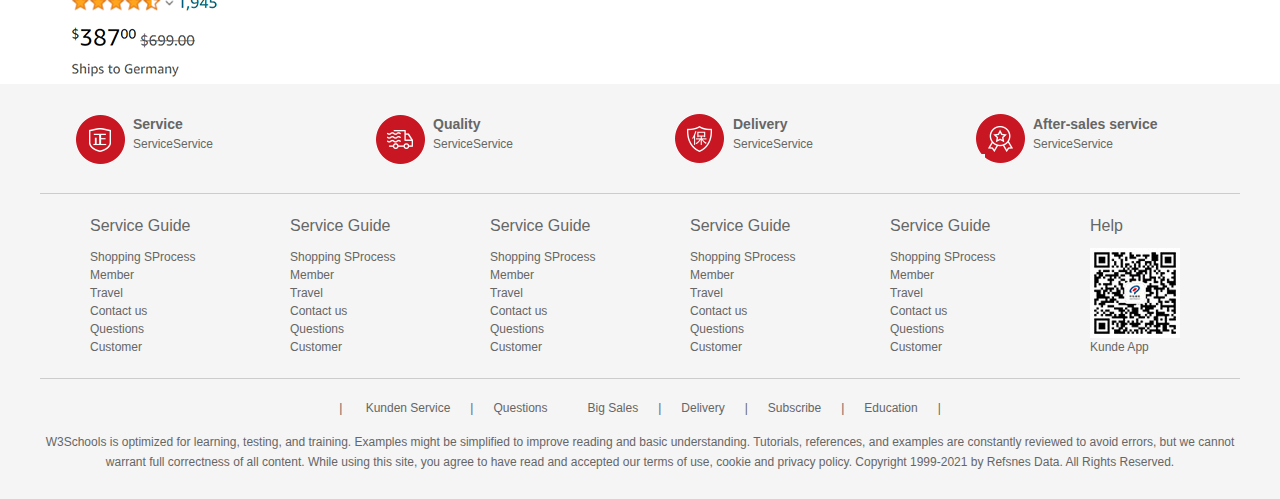
<file: hotsale.html>
<!DOCTYPE html>
<html lang="en">

<head>
    <meta charset="UTF-8" />
    <meta http-equiv="X-UA-Compatible" content="IE=edge" />
    <meta name="viewport" content="Free shipping on millions of items. Get the best of Shopping and Entertainment with Prime. Enjoy low prices and great deals on the largest selection of everyday essentials and other products, including fashion, home, beauty, electronics, Alexa Devices, sporting goods, toys, automotive, pets, baby, books, video games, musical instruments, office supplies, and more."
    />
    <meta name="keywords" content="Amazon, Amazon.com, Books, Online Shopping, Book Store, Magazine, Subscription, Music, CDs, DVDs, Videos, Electronics, Video Games, Computers, Cell Phones, Toys, Games, Apparel, Accessories, Shoes, Jewelry, Watches, Office Products, Sports &amp; Outdoors, Sporting Goods, Baby Products, Health, Personal Care, Beauty, Home, Garden, Bed &amp; Bath, Furniture, Tools, Hardware, Vacuums, Outdoor Living, Automotive Parts, Pet Supplies, Broadband, DSL"
    />
    <title>List Page - Onlineshop</title>
    <!-- link to base.css -->
    <link rel="stylesheet" href="css/base.css" />
    <!-- link to commen.css -->
    <link rel="stylesheet" href="css/commen.css" />
    <!-- link to list.css -->
    <link rel="stylesheet" href="css/list.css" />
    <!-- add favicon -->
    <link rel="shortcut icon" href="favicon.ico" />
</head>

<body>
    <!-- shortcut start-->
    <section class="shortcut">
        <div class="w">
            <div class="fl">
                <ul>
                    <li>Welcome!&nbsp</li>
                    <li>
                        <a href="#" Pls login></a>&nbsp
                        <a href="register.html" class="style_red">Register</a>
                    </li>
                </ul>
            </div>
            <div class="fr">
                <ul>
                    <li>My Orders</li>
                    <li></li>
                    <li class="arrow-icon">My Shop</li>
                    <li></li>

                    <li>VIP</li>
                    <li></li>
                    <li>Purchasing</li>
                    <li></li>
                    <li class="arrow-icon">Subscribe</li>
                    <li></li>
                    <li class="arrow-icon">Kunden Service</li>
                    <li></li>
                    <li class="arrow-icon">Go to</li>
                </ul>
            </div>
        </div>
    </section>
    <!-- shortcut end-->

    <!-- header start-->
    <div class="header w">
        <!-- header-logo box-->
        <div class="logo">
            <h1>
                <a href="index.html" title="Online-shop">Online-Shop</a>
            </h1>
        </div>
        <div class="sk">
            <img src="upload/hotsale.jpg" alt="" />
        </div>
        <!-- list page hot-sale box  -->

        <!-- header-search box -->
        <div class="search style_red">
            <input type="search" placeholder="develop" />
            <button>Search</button>
        </div>
        <!-- header-hotwords box -->
        <div class="hotwords">
            <a href="#" class="style_red">Hot</a>
            <a href="#">Discount</a>
            <a href="#">Group buy</a>
            <a href="#">30 off spend ￥99 </a>
            <a href="#">Office</a>
            <a href="#">Computer</a>
            <a href="#">Tele</a>
        </div>
        <!-- shopcar -->
        <div class="shopcar">My Shopcar <i class="count">8</i></div>
    </div>
    <!-- header end-->

    <!-- Nav start -->
    <div class="nav">
        <div class="w">
            <div class="sk-list">
                <ul>
                    <li><a href="#">Hot Sale</a></li>
                    <li><a href="#">Hot Sale</a></li>
                    <li><a href="#">Hot Sale</a></li>
                </ul>
            </div>
            <div class="sk-con">
                <ul>
                    <li>
                        <a href="#">Clothes</a>
                    </li>
                    <li>
                        <a href="#" class="style_red">Clothes</a>
                    </li>
                    <li>
                        <a href="#">Clothes</a>
                    </li>
                    <li>
                        <a href="#">Clothes</a>
                    </li>
                    <li>
                        <a href="#">Clothes</a>
                    </li>
                    <li>
                        <a href="#">Clothes</a>
                    </li>
                    <li>
                        <a href="#">Clothes</a>
                    </li>
                    <li>
                        <a hrMore...ef="#">More...</a>
                    </li>
                </ul>
            </div>
        </div>
    </div>
    <!-- Nav end -->
    <!-- list page - sk-container start -->
    <div class="w sk-container">
        <div class="sk-hd">
            <img src="upload/hotsalebanner.png" alt="" />
        </div>
        <div class="sk-bd">
            <ul class="clearfix">
                <li>
                    <img src="images/mobilephone.png" alt="" />
                </li>
                <li>
                    <img src="images/mobilephone.png" alt="" />
                </li>
                <li>
                    <img src="images/mobilephone.png" alt="" />
                </li>
                <li>
                    <img src="images/mobilephone.png" alt="" />
                </li>
                <li>
                    <img src="images/mobilephone.png" alt="" />
                </li>
                <li>
                    <img src="images/mobilephone.png" alt="" />
                </li>
                <li>
                    <img src="images/mobilephone.png" alt="" />
                </li>
                <li>
                    <img src="images/mobilephone.png" alt="" />
                </li>
                <li>
                    <img src="images/mobilephone.png" alt="" />
                </li>
            </ul>
        </div>
    </div>
    <!-- list page - sk-container end -->

    <!-- Footer start -->
    <div class="footer">
        <div class="w">
            <!-- mod_service -->
            <div class="mod_service">
                <ul>
                    <li>
                        <h5></h5>
                        <div class="service_txt">
                            <h4>Service</h4>
                            <p>ServiceService</p>
                        </div>
                    </li>
                    <li>
                        <h5></h5>
                        <div class="service_txt">
                            <h4>Quality</h4>
                            <p>ServiceService</p>
                        </div>
                    </li>
                    <li>
                        <h5></h5>
                        <div class="service_txt">
                            <h4>Delivery</h4>
                            <p>ServiceService</p>
                        </div>
                    </li>
                    <li>
                        <h5></h5>
                        <div class="service_txt">
                            <h4>After-sales service</h4>
                            <p>ServiceService</p>
                        </div>
                    </li>
                </ul>
            </div>
            <!-- mod_help -->
            <div class="mod_help">
                <dl>
                    <dt>Service Guide</dt>
                    <dd>
                        <a href="#">Shopping SProcess</a>
                    </dd>
                    <dd>
                        <a href="#">Member</a>
                    </dd>
                    <dd>
                        <a href="#">Travel</a>
                    </dd>
                    <dd>
                        <a href="#">Contact us</a>
                    </dd>
                    <dd>
                        <a href="#">Questions</a>
                    </dd>
                    <dd>
                        <a href="#">Customer</a>
                    </dd>
                </dl>
                <dl>
                    <dt>Service Guide</dt>
                    <dd>
                        <a href="#">Shopping SProcess</a>
                    </dd>
                    <dd>
                        <a href="#">Member</a>
                    </dd>
                    <dd>
                        <a href="#">Travel</a>
                    </dd>
                    <dd>
                        <a href="#">Contact us</a>
                    </dd>
                    <dd>
                        <a href="#">Questions</a>
                    </dd>
                    <dd>
                        <a href="#">Customer</a>
                    </dd>
                </dl>
                <dl>
                    <dt>Service Guide</dt>
                    <dd>
                        <a href="#">Shopping SProcess</a>
                    </dd>
                    <dd>
                        <a href="#">Member</a>
                    </dd>
                    <dd>
                        <a href="#">Travel</a>
                    </dd>
                    <dd>
                        <a href="#">Contact us</a>
                    </dd>
                    <dd>
                        <a href="#">Questions</a>
                    </dd>
                    <dd>
                        <a href="#">Customer</a>
                    </dd>
                </dl>
                <dl>
                    <dt>Service Guide</dt>
                    <dd>
                        <a href="#">Shopping SProcess</a>
                    </dd>
                    <dd>
                        <a href="#">Member</a>
                    </dd>
                    <dd>
                        <a href="#">Travel</a>
                    </dd>
                    <dd>
                        <a href="#">Contact us</a>
                    </dd>
                    <dd>
                        <a href="#">Questions</a>
                    </dd>
                    <dd>
                        <a href="#">Customer</a>
                    </dd>
                </dl>
                <dl>
                    <dt>Service Guide</dt>
                    <dd>
                        <a href="#">Shopping SProcess</a>
                    </dd>
                    <dd>
                        <a href="#">Member</a>
                    </dd>
                    <dd>
                        <a href="#">Travel</a>
                    </dd>
                    <dd>
                        <a href="#">Contact us</a>
                    </dd>
                    <dd>
                        <a href="#">Questions</a>
                    </dd>
                    <dd>
                        <a href="#">Customer</a>
                    </dd>
                </dl>
                <dl>
                    <dt>Help</dt>
                    <dd><img src="images/wx_cz.jpg" alt="" />Kunde App</dd>
                </dl>
            </div>
            <div class="mod_copyright">
                <div class="links">
                    | <a href="#">Kunden Service</a>|<a href="#">Questions</a
            ><a href="#">Big Sales</a>|<a href="#">Delivery</a>|<a href="#">Subscribe</a
            >|<a href="#">Education</a>|
                </div>
                <div class="copyright">
                    W3Schools is optimized for learning, testing, and training. Examples might be simplified to improve reading and basic understanding. Tutorials, references, and examples are constantly reviewed to avoid errors, but we cannot warrant full correctness of
                    all content. While using this site, you agree to have read and accepted our terms of use, cookie and privacy policy. Copyright 1999-2021 by Refsnes Data. All Rights Reserved.
                </div>
            </div>
        </div>
    </div>
    <!-- Footer end -->
</body>

</html>
</file>
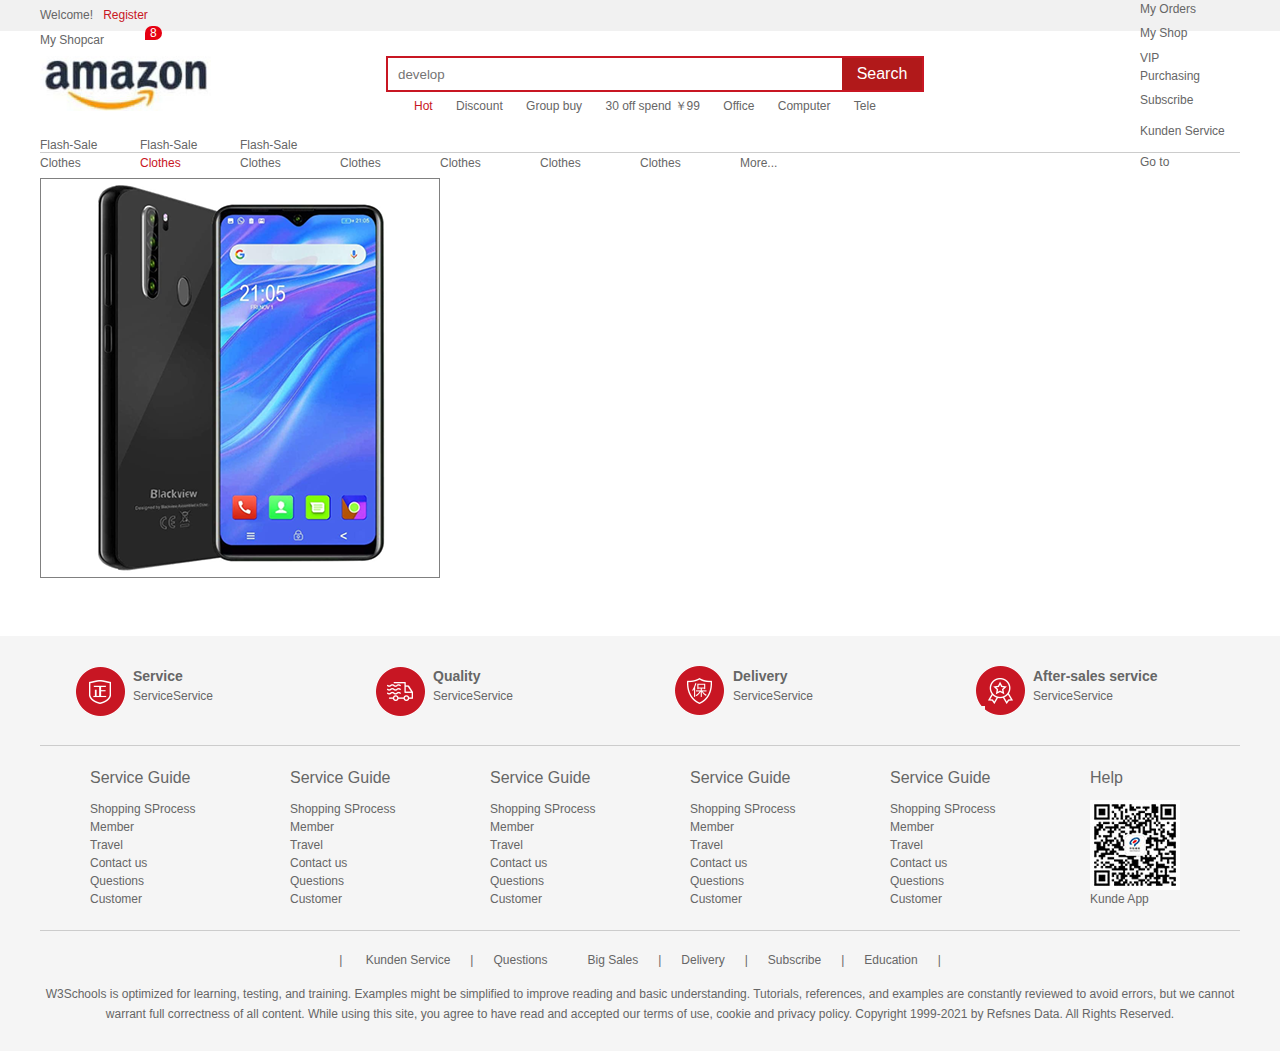
<file: product.html>
<!DOCTYPE html>
<html lang="en">

<head>
    <meta charset="UTF-8" />
    <meta http-equiv="X-UA-Compatible" content="IE=edge" />
    <meta name="viewport" content="Free shipping on millions of items. Get the best of Shopping and Entertainment with Prime. Enjoy low prices and great deals on the largest selection of everyday essentials and other products, including fashion, home, beauty, electronics, Alexa Devices,  goods, toys, automotive, pets, baby, books, video games, musical instruments, office supplies, and more."
    />
    <meta name="keywords" content="Amazon, Amazon.com, Books, Online Shopping, Book Store, Magazine, Subscription, Music, CDs, DVDs, Videos, Electronics, Video Games, Computers, Cell Phones, Toys, Games, Apparel, Accessories, Shoes, Jewelry, Watches, Office Products, Sports &amp; Outdoors,  Goods, Baby Products, Health, Personal Care, Beauty, Home, Garden, Bed &amp; Bath, Furniture, Tools, Hardware, Vacuums, Outdoor Living, Automotive Parts, Pet Supplies, Broadband, DSL"
    />
    <title>Ping - Onlineshop</title>
    <!-- link to base.css -->
    <link rel="stylesheet" href="css/base.css" />
    <!-- link to commen.css -->
    <link rel="stylesheet" href="css/commen.css" />
    <!-- add favicon -->
    <link rel="stylesheet" href="css/product.css" />
    <link rel="shortcut icon" href="favicon.ico" />

    <!-- link to indndeex.css -->
    <link rel="stylesheet" href="css/index.css" />
    <!-- link to animate.js -->
    <script src="js/animate.js"></script>
    <!-- link to index.js -->
    <script src="js/index.js"></script>
    <script src="js/detail.js"></script>
</head>

<body>
    <!-- shortcut start-->
    <section class="shortcut">
        <div class="w">
            <div class="fl">
                <ul>
                    <li>Welcome!&nbsp</li>
                    <li>
                        <a href="#" Pls login></a>&nbsp
                        <a href="register.html" class="style_red">Register</a>
                    </li>
                </ul>
            </div>
            <div class="fr">
                <ul>
                    <li>My Orders</li>
                    <li></li>
                    <li class="arrow-icon">My Shop</li>
                    <li></li>

                    <li>VIP</li>
                    <li></li>
                    <li>Purchasing</li>
                    <li></li>
                    <li class="arrow-icon">Subscribe</li>
                    <li></li>
                    <li class="arrow-icon">Kunden Service</li>
                    <li></li>
                    <li class="arrow-icon">Go to</li>
                </ul>
            </div>
        </div>
    </section>
    <!-- shortcut end-->

    <!-- header start-->
    <div class="header w">
        <!-- header-logo box-->
        <div class="logo">
            <h1>
                <a href="index.html" title="Online-shop">Online-Shop</a>
            </h1>
        </div>
        <!-- header-search box -->
        <div class="search style_red">
            <input type="search" placeholder="develop" />
            <button>Search</button>
        </div>
        <!-- header-hotwords box -->
        <div class="hotwords">
            <a href="#" class="style_red">Hot</a>
            <a href="#">Discount</a>
            <a href="#">Group buy</a>
            <a href="#">30 off spend ￥99 </a>
            <a href="#">Office</a>
            <a href="#">Computer</a>
            <a href="#">Tele</a>
        </div>
        <!-- shopcar -->
        <div class="shopcar">My Shopcar <i class="count">8</i></div>
    </div>
    <!-- header end-->
    <!-- product start -->
    <div class="product w">
        <!-- Nav start -->
        <div class="pro-nav w">
            <div class="sk-list">
                <ul>
                    <li><a href="#">Flash-Sale</a></li>
                    <li><a href="#">Flash-Sale</a></li>
                    <li><a href="#">Flash-Sale</a></li>
                </ul>
            </div>
            <div class="sk-con">
                <ul>
                    <li>
                        <a href="#">Clothes</a>
                    </li>
                    <li>
                        <a href="#" class="style_red">Clothes</a>
                    </li>
                    <li>
                        <a href="#">Clothes</a>
                    </li>
                    <li>
                        <a href="#">Clothes</a>
                    </li>
                    <li>
                        <a href="#">Clothes</a>
                    </li>
                    <li>
                        <a href="#">Clothes</a>
                    </li>
                    <li>
                        <a href="#">Clothes</a>
                    </li>
                    <li>
                        <a hrMore...ef="#">More...</a>
                    </li>
                </ul>
            </div>
        </div>

        <!-- pro-nav end -->

        <!-- product start -->
        <div class="product w">
            <div class="preview">
                <img src="images/small.png" alt="" />
                <div class="mask"></div>
                <div class="big">
                    <img src="images/big.png" alt="" class="big-img" />
                </div>
            </div>
        </div>
        <!-- product end -->
    </div>

    <!-- Footer start -->
    <div class="footer">
        <div class="w">
            <!-- mod_service -->
            <div class="mod_service">
                <ul>
                    <li>
                        <h5></h5>
                        <div class="service_txt">
                            <h4>Service</h4>
                            <p>ServiceService</p>
                        </div>
                    </li>
                    <li>
                        <h5></h5>
                        <div class="service_txt">
                            <h4>Quality</h4>
                            <p>ServiceService</p>
                        </div>
                    </li>
                    <li>
                        <h5></h5>
                        <div class="service_txt">
                            <h4>Delivery</h4>
                            <p>ServiceService</p>
                        </div>
                    </li>
                    <li>
                        <h5></h5>
                        <div class="service_txt">
                            <h4>After-sales service</h4>
                            <p>ServiceService</p>
                        </div>
                    </li>
                </ul>
            </div>

            <!-- mod_help -->
            <div class="mod_help">
                <dl>
                    <dt>Service Guide</dt>
                    <dd>
                        <a href="#">Shopping SProcess</a>
                    </dd>
                    <dd>
                        <a href="#">Member</a>
                    </dd>
                    <dd>
                        <a href="#">Travel</a>
                    </dd>
                    <dd>
                        <a href="#">Contact us</a>
                    </dd>
                    <dd>
                        <a href="#">Questions</a>
                    </dd>
                    <dd>
                        <a href="#">Customer</a>
                    </dd>
                </dl>
                <dl>
                    <dt>Service Guide</dt>
                    <dd>
                        <a href="#">Shopping SProcess</a>
                    </dd>
                    <dd>
                        <a href="#">Member</a>
                    </dd>
                    <dd>
                        <a href="#">Travel</a>
                    </dd>
                    <dd>
                        <a href="#">Contact us</a>
                    </dd>
                    <dd>
                        <a href="#">Questions</a>
                    </dd>
                    <dd>
                        <a href="#">Customer</a>
                    </dd>
                </dl>
                <dl>
                    <dt>Service Guide</dt>
                    <dd>
                        <a href="#">Shopping SProcess</a>
                    </dd>
                    <dd>
                        <a href="#">Member</a>
                    </dd>
                    <dd>
                        <a href="#">Travel</a>
                    </dd>
                    <dd>
                        <a href="#">Contact us</a>
                    </dd>
                    <dd>
                        <a href="#">Questions</a>
                    </dd>
                    <dd>
                        <a href="#">Customer</a>
                    </dd>
                </dl>
                <dl>
                    <dt>Service Guide</dt>
                    <dd>
                        <a href="#">Shopping SProcess</a>
                    </dd>
                    <dd>
                        <a href="#">Member</a>
                    </dd>
                    <dd>
                        <a href="#">Travel</a>
                    </dd>
                    <dd>
                        <a href="#">Contact us</a>
                    </dd>
                    <dd>
                        <a href="#">Questions</a>
                    </dd>
                    <dd>
                        <a href="#">Customer</a>
                    </dd>
                </dl>
                <dl>
                    <dt>Service Guide</dt>
                    <dd>
                        <a href="#">Shopping SProcess</a>
                    </dd>
                    <dd>
                        <a href="#">Member</a>
                    </dd>
                    <dd>
                        <a href="#">Travel</a>
                    </dd>
                    <dd>
                        <a href="#">Contact us</a>
                    </dd>
                    <dd>
                        <a href="#">Questions</a>
                    </dd>
                    <dd>
                        <a href="#">Customer</a>
                    </dd>
                </dl>
                <dl>
                    <dt>Help</dt>
                    <dd><img src="images/wx_cz.jpg" alt="" />Kunde App</dd>
                </dl>
            </div>

            <!-- mod_copyright -->
            <div class="mod_copyright">
                <div class="links">
                    | <a href="#">Kunden Service</a>|<a href="#">Questions</a
            ><a href="#">Big Sales</a>|<a href="#">Delivery</a>|<a href="#">Subscribe</a
            >|<a href="#">Education</a>|
                </div>
                <div class="copyright">
                    W3Schools is optimized for learning, testing, and training. Examples might be simplified to improve reading and basic understanding. Tutorials, references, and examples are constantly reviewed to avoid errors, but we cannot warrant full correctness of
                    all content. While using this site, you agree to have read and accepted our terms of use, cookie and privacy policy. Copyright 1999-2021 by Refsnes Data. All Rights Reserved.
                </div>
            </div>
        </div>
    </div>
    <!-- Footer end -->
</body>

</html>
</file>
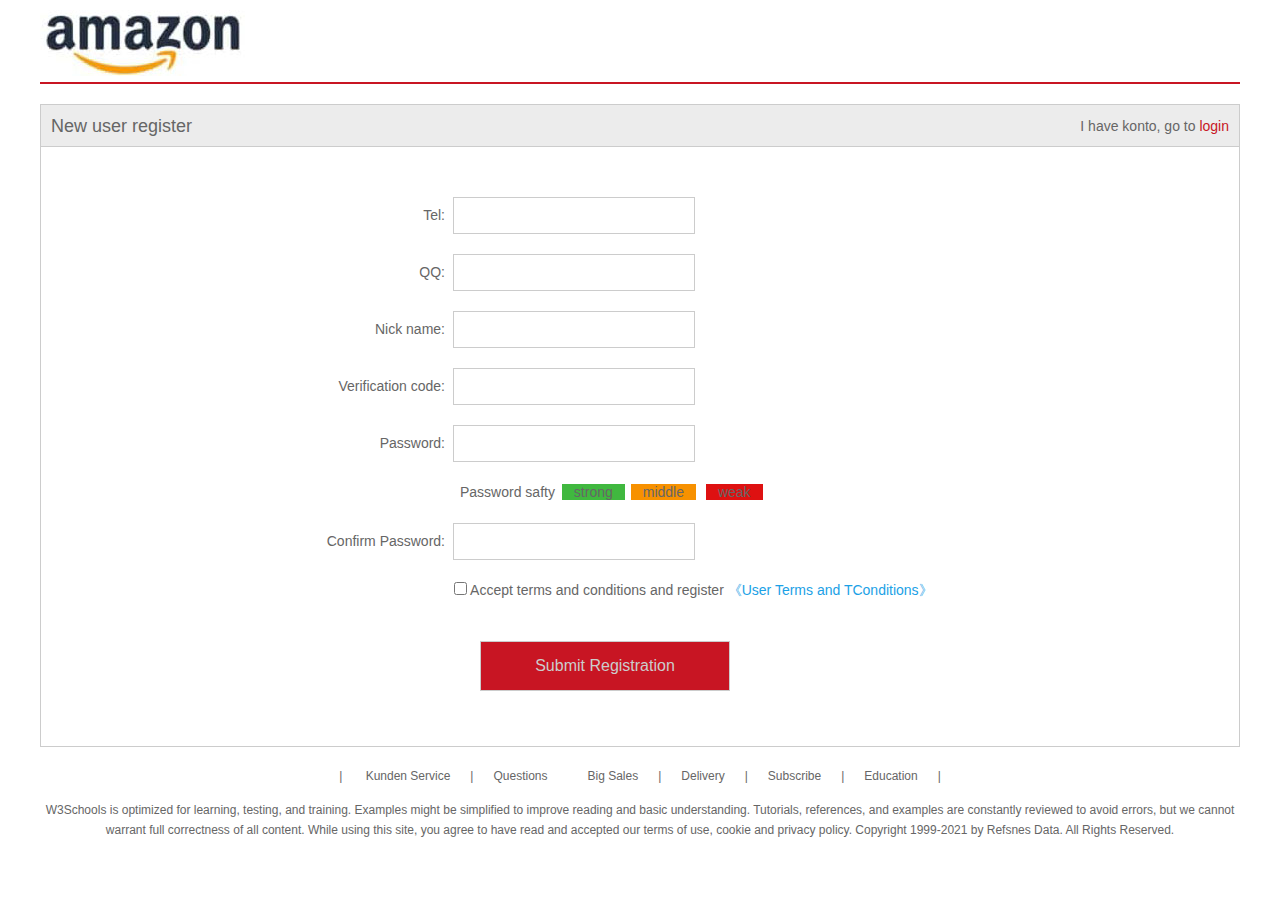
<file: register.html>
<!DOCTYPE html>
<html lang="en">

<head>
    <meta charset="UTF-8" />
    <meta http-equiv="X-UA-Compatible" content="IE=edge" />
    <meta name="viewport" content="width=device-width, initial-scale=1.0" />
    <title>Register</title>
    <!-- link to base.css -->
    <link rel="stylesheet" href="css/base.css" />
    <!-- link to register.css -->
    <link rel="stylesheet" href="css/register.css" />
    <!-- add favicon -->
    <link rel="shortcut icon" href="favicon.ico" />
    <script src="js/register.js"></script>
</head>

<body>
    <div class="w">
        <!-- header -->
        <header>
            <div class="logo">
                <a href="index.html"><img src="upload/logo.jpg" alt="" /></a>
            </div>
        </header>
        <!-- registerarea -->
        <div class="registerarea">
            <h3>
                New user register
                <div class="login">I have konto, go to <a href="#">login</a></div>
            </h3>
            <div class="reg_form">
                <form action="">
                    <ul>
                        <li>
                            <label for="">Tel: </label>
                            <input type="text" class="inp" id="tel" />
                            <span> </span>
                        </li>
                        <li>
                            <label for="">QQ: </label>
                            <input type="text" class="inp" id="qq" />
                            <span></span>
                        </li>
                        <li>
                            <label for="">Nick name: </label>
                            <input type="text" class="inp" id="nickname" />
                            <span></span>
                        </li>
                        <li>
                            <label for="">Verification code: </label>
                            <input type="text" class="inp" id="verification" />
                            <span></span>
                        </li>
                        <li>
                            <label for="">Password: </label>
                            <input type="password" class="inp" id="pwd" />
                            <span></span>
                        </li>
                        <li class="safe">
                            Password safty
                            <em class="strong">strong</em><em class="mid">middle</em>
                            <em class="weak">weak</em>
                        </li>
                        <li>
                            <label for="">Confirm Password: </label>
                            <input type="password" class="inp" id="confirmPwd" />
                            <span></span>
                        </li>

                        <li class="agree">
                            <input type="checkbox" name="" id="" /> Accept terms and conditions and register
                            <a href="#">《User Terms and TConditions》</a>
                        </li>
                        <li>
                            <input type="submit" value="Submit Registration" class="submit-btn" />
                        </li>
                    </ul>
                </form>
            </div>
        </div>
        <!-- copyright -->

        <footer>
            <div class="mod_copyright">
                <div class="links">
                    | <a href="#">Kunden Service</a>|<a href="#">Questions</a
            ><a href="#">Big Sales</a>|<a href="#">Delivery</a>|<a href="#">Subscribe</a
            >|<a href="#">Education</a>|
                </div>
                <div class="copyright">
                    W3Schools is optimized for learning, testing, and training. Examples might be simplified to improve reading and basic understanding. Tutorials, references, and examples are constantly reviewed to avoid errors, but we cannot warrant full correctness of
                    all content. While using this site, you agree to have read and accepted our terms of use, cookie and privacy policy. Copyright 1999-2021 by Refsnes Data. All Rights Reserved.
                </div>
            </div>
        </footer>
    </div>
</body>

</html>
</file>
<file: css/base.css>
/* 把我们所有标签的内外边距清零 */

* {
    margin: 0;
    padding: 0;
    /* css3 box-sizing*/
    box-sizing: border-box;
}


/* em 和 i 斜体的文字不倾斜 */

em,
i {
    font-style: normal;
}


/* 去掉li 的小圆点 */

li {
    list-style: none;
}

img {
    /* border 0 照顾低版本浏览器 如果 图片外面包含了链接会有边框的问题 */
    border: 0;
    /* 取消图片底侧有空白缝隙的问题 */
    vertical-align: middle;
}

button {
    /* 当我们鼠标经过button 按钮的时候，鼠标变成小手 */
    cursor: pointer;
}

a {
    color: #666;
    text-decoration: none;
}

a:hover {
    color: #c81623;
}

button,
input {
    /* "\5B8B\4F53" 就是宋体的意思 这样浏览器兼容性比较好 */
    font-family: Microsoft YaHei, Heiti SC, tahoma, arial, Hiragino Sans GB, "\5B8B\4F53", sans-serif;
    border: 0;
    outline: none;
}

body {
    /* CSS3 抗锯齿形 让文字显示的更加清晰 */
    -webkit-font-smoothing: antialiased;
    background-color: #fff;
    font: 12px/1.5 Microsoft YaHei, Heiti SC, tahoma, arial, Hiragino Sans GB, "\5B8B\4F53", sans-serif;
    color: #666;
}

.hide,
.none {
    display: none;
}


/* 清除浮动 */

.clearfix:after {
    visibility: hidden;
    clear: both;
    display: block;
    content: ".";
    height: 0;
}

.clearfix {
    *zoom: 1;
}
</file>
<file: css/commen.css>
/* fonticon */

@font-face {
    font-family: "icomoon";
    src: url("../fonts/icomoon.eot?mtcix2");
    src: url("../fonts/icomoon.eot?mtcix2#iefix") format("embedded-opentype"), url("../fonts/icomoon.ttf?mtcix2") format("truetype"), url("../fonts/icomoon.woff?mtcix2") format("woff"), url("../fonts/icomoon.svg?mtcix2#icomoon") format("svg");
    font-weight: normal;
    font-style: normal;
    font-display: block;
}

.w {
    width: 1200px;
    margin: 0 auto;
}


/* shortcut */

.fl {
    float: left;
}

.fr {
    float: right;
}

.style_red {
    color: #c81623;
}

section.shortcut {
    width: 100%;
    height: 31px;
    background-color: #f1f1f1;
}

.fl ul li,
li.arrow-icon {
    float: left;
    display: block;
    height: 31px;
    line-height: 31px;
}

li.arrow-icon {
    width: 100px;
}

li.arrow-icon a {
    display: block;
    width: 100px;
    text-align: center;
}

li.arrow-icon>a:hover {
    cursor: pointer;
}

.arrow-icon a::after {
    content: "\e901";
    font-family: "icomoon";
    font-size: 16px;
    margin-left: 6px;
}

.arrow-icon ul {
    display: table;
    display: none;
}

.arrow-icon>ul>li {
    display: block;
    width: 100px;
    height: 31px;
    line-height: 31px;
    text-align: center;
}

.arrow-icon>ul>li:hover {
    cursor: pointer;
    color: #c81623;
}


/* header */


/* header logo */

.header {
    position: relative;
    height: 105px;
}

.header .logo {
    position: absolute;
    top: 25px;
    width: 171px;
    height: 61px;
}

.header .logo a {
    display: block;
    width: 171px;
    height: 61px;
    background: url(../upload/logo.jpg) no-repeat;
    background-size: 100%;
    text-indent: -199px;
    overflow: hidden;
}

.sk {
    position: absolute;
    top: 33px;
    left: 190px;
}


/* header search */

.search {
    position: absolute;
    top: 25px;
    left: 346px;
    width: 538px;
    height: 36px;
    background-color: white;
    border: 2px solid;
}

.search input {
    float: left;
    width: 454px;
    height: 32px;
    padding-left: 10px;
}

.search button {
    float: left;
    width: 80px;
    height: 32px;
    background-color: #b1191a;
    font-size: 16px;
    color: #fff;
}


/* hotwords */

.hotwords {
    position: absolute;
    top: 66px;
    left: 364px;
}

.hotwords a {
    margin: 0 10px;
}


/* Cart */

.cart {
    position: absolute;
    right: 60px;
    top: 25px;
    width: 140px;
    height: 35px;
    line-height: 35px;
    text-align: center;
    border: 1px solid #dfdfdf;
    background-color: #f7f7f7;
}

.cart::before {
    content: "\e93a";
    font-family: "icomoon";
    font-size: 16px;
    margin-right: 8px;
    color: #b1191a;
}

.cart::after {
    content: "\e903";
    font-family: "icomoon";
    font-size: 16px;
    margin-left: 8px;
}

.count {
    position: absolute;
    top: -5px;
    left: 105px;
    height: 14px;
    line-height: 14px;
    color: #fff;
    background-color: #e60012;
    padding: 0 5px;
    border-radius: 7px 7px 7px 0;
}


/* Nav */

.nav {
    width: 100%;
    height: 47px;
    border-bottom: 2px solid #b1191a;
}

.nav .dropdown {
    float: left;
    width: 210px;
    height: 45px;
    background-color: #b1191a;
}

.nav .navitems {
    float: left;
}

.dropdown .dt {
    width: 100%;
    height: 100%;
    color: #fff;
    text-align: center;
    line-height: 45px;
    font-size: 16px;
}

.dropdown .dd {
    width: 210px;
    height: 465px;
    background-color: #c81623;
    margin-top: 2px;
}

.dropdown .dd ul li {
    position: relative;
    height: 31px;
    line-height: 31px;
    margin-left: 2px;
    padding-left: 10px;
}

.dropdown .dd ul li a {
    color: #fff;
}

.dropdown .dd ul li:hover {
    background-color: #fff;
}

.dropdown .dd ul li:hover a {
    color: #c81623;
}


/* ::after is the son of li */

.dropdown .dd ul li::after {
    position: absolute;
    top: 1px;
    right: 7px;
    content: "\e903";
    font-size: 14px;
    font-family: "icomoon";
    color: #fff;
}


/* navitems */

.navitems ul li {
    float: left;
    line-height: 42px;
}

.navitems ul li a {
    display: block;
    padding: 0 30px;
    font-size: 16px;
}


/* footer */

.footer {
    height: 415px;
    background-color: #f5f5f5;
    padding-top: 30px;
}

.mod_service {
    height: 80px;
    border-bottom: 1px solid #ccc;
}

.mod_service ul li {
    float: left;
    width: 300px;
    height: 50px;
    padding-left: 35px;
}

.mod_service ul li h5 {
    float: left;
    width: 50px;
    height: 50px;
    margin-right: 8px;
}

.mod_service ul li:nth-child(1) h5 {
    background: url(../images/icons.png) no-repeat -252px -2px;
}

.mod_service ul li:nth-child(2) h5 {
    background: url(../images/icons.png) no-repeat -254px -53px;
}

.mod_service ul li:nth-child(3) h5 {
    background: url(../images/icons.png) no-repeat -257px -106px;
}

.mod_service ul li:nth-child(4) h5 {
    background: url(../images/icons.png) no-repeat -257px -157px;
}

.service_txt h4 {
    font-size: 14px;
    font-weight: 700;
}

.service_txt p {
    font-size: 12px;
}

.mod_help {
    height: 185px;
    border-bottom: 1px solid #ccc;
    padding-top: 20px;
    padding-left: 50px;
}

.mod_help dl {
    float: left;
    width: 200px;
}

.mod_help dl:last-child {
    width: 90px;
}

.mod_help dl dt {
    font-size: 16px;
    margin-bottom: 10px;
}

.mod_copyright {
    text-align: center;
    padding-top: 20px;
}

.links {
    margin-bottom: 15px;
}

.links a {
    margin: 0;
    padding: 0 20px;
}

.copyright {
    line-height: 20px;
}
</file>
<file: css/index.css>
* {
    margin: 0;
    padding: 0;
}


/* main */

.main {
    width: 980px;
    height: 455px;
    margin-left: 220px;
    margin-top: 10px;
}


/* main -> focus */

.focus {
    position: relative;
    float: left;
    overflow: hidden;
    width: 721px;
    height: 455px;
    background-color: skyblue;
}

.focus li img {
    width: 100%;
    height: 100%;
}

.focus ul {
    position: absolute;
    left: 0;
    top: 0;
    width: 600%;
}

.focus ul li {
    display: block;
    width: 721px;
    height: 455px;
    float: left;
}

.prev,
.next {
    display: none;
    position: absolute;
    top: 50%;
    margin-top: -15px;
    width: 20px;
    height: 30px;
    line-height: 30px;
    text-align: center;
    background-color: rgba(0, 0, 0, 0.7);
    color: #ffff;
    text-decoration: none;
    z-index: 1;
}

.prev {
    left: 0;
    border-top-right-radius: 15px;
    border-bottom-right-radius: 15px;
}

.next {
    right: 0;
    border-top-left-radius: 15px;
    border-bottom-left-radius: 15px;
}

.promo-nav {
    position: absolute;
    bottom: 15px;
    left: 50%;
    margin-left: -35px;
    width: 70px;
    height: 13px;
    /*   background: rgba(255, 255, 255, 0.3);*/
    border-radius: 7px;
}

.promo-nav li {
    float: left;
    width: 8px;
    height: 8px;
    background-color: #ffff;
    border-radius: 50%;
    margin: 3px;
}

.promo-nav .selected {
    background-color: #ff5000;
}

.newsflash {
    float: right;
    width: 255px;
    height: 455px;
}

.news {
    height: 165px;
    border: 1px solid #e4e4e4;
}

.news-hd {
    height: 33px;
    line-height: 33px;
    border-bottom: 1px dotted #e4e4e4;
    padding: 0 15px;
}

.news-hd h5 {
    float: left;
    font-size: 14px;
}

.news-hd .more {
    float: right;
    font-size: 14px;
}

.news-hd .more::after {
    content: "\e903";
    font-family: "icomoon";
    padding-left: 5px;
}

.news-bd {
    height: 24px;
    line-height: 24px;
}


/*  */

.news-bd ul li {
    padding: 1px 15px 0;
    overflow: hidden;
    white-space: nowrap;
    text-overflow: ellipsis;
}

.lifeservice {
    height: 209px;
    border: 1px solid #e4e4e4;
    border-top: 0;
    overflow: hidden;
}

.lifeservice ul {
    display: table;
    width: 256px;
    height: 209;
}

.lifeservice ul li {
    float: left;
    width: 64px;
    height: 70px;
    border: 1px solid #e4e4e4;
    border-top: 0;
    border-left: 0;
    text-align: center;
}

.lifeservice ul li i {
    display: inline-block;
    width: 24px;
    height: 28px;
    margin-top: 12px;
}

.lifeservice ul li:nth-child(1)>i {
    background: url(../images/icons.png) no-repeat -19px -15px;
}

.lifeservice ul li:nth-child(2)>i {
    background: url(../images/icons.png) no-repeat -19px -156px;
}

.lifeservice ul li:nth-child(3)>i {
    background: url(../images/icons.png) no-repeat -81px -15px;
}

.lifeservice ul li:nth-child(4)>i {
    background: url(../images/icons.png) no-repeat -79px -86px;
}

.lifeservice ul li:nth-child(5)>i {
    background: url(../images/icons.png) no-repeat -141px -15px;
}

.lifeservice ul li:nth-child(6)>i {
    background: url(../images/icons.png) no-repeat -206px -12px;
}

.lifeservice ul li:nth-child(7)>i {
    background: url(../images/icons.png) no-repeat -144px -84px;
}

.lifeservice ul li:nth-child(8)>i {
    background: url(../images/icons.png) no-repeat -207px -82px;
}

.lifeservice ul li:nth-child(9)>i {
    background: url(../images/icons.png) no-repeat -19px -154px;
}

.lifeservice ul li:nth-child(10)>i {
    background: url(../images/icons.png) no-repeat -141px -150px;
}

.lifeservice ul li:nth-child(11)>i {
    background: url(../images/icons.png) no-repeat -207px -155px;
}

.lifeservice ul li:nth-child(12)>i {
    background: url(../images/icons.png) no-repeat -79px -156px;
}

.bargain {
    margin-top: 5px;
}

.bargain img {
    width: 100%;
}


/* recommend */

.recom {
    height: 163px;
    background-color: #ebebeb;
    margin-top: 12px;
}

.recom-hd {
    float: left;
    height: 163px;
    width: 222px;
    background-color: #ebebeb;
    text-align: center;
    padding-top: 16px;
}

.recom-bd {
    position: relative;
    float: left;
    height: 163px;
    width: 978px;
    background-color: #ebebeb;
    text-align: center;
    padding: 2px 30px;
}

.recom-bd span {
    position: absolute;
    display: block;
    width: 30px;
    height: 30px;
    background-color: #fff;
    text-align: center;
    border: 1px solid #ccc;
    border-radius: 50%;
}

.recom-bd .left {
    top: 67px;
    left: 0px;
}

.recom-bd .right {
    top: 67px;
    right: 7px;
}

.recom-bd .left::after {
    content: "\e902";
    font-family: "icomoon";
    padding-left: 0px;
    font-size: 25px;
    line-height: 30px;
}

.recom-bd .right::after {
    content: "\e903";
    font-family: "icomoon";
    padding-left: 2px;
    font-size: 25px;
    line-height: 30px;
}

.recom-bd ul {
    display: table;
    width: 970px;
}

.recom-bd ul li {
    position: relative;
    float: left;
    display: none;
}

.recom-bd ul li:nth-child(-n + 3)::after {
    content: "";
    position: absolute;
    top: 10px;
    right: 0;
    width: 1px;
    height: 145px;
    background-color: #ddd;
}

.active {
    display: block;
}

.deactive {
    display: none;
}

.recom-bd ul li a {
    display: block;
    width: 151px;
    height: 163px;
    overflow: hidden;
}

.recom-bd ul li img {
    margin: 5px;
    width: 98%;
    height: 98%;
    transition: all 0.4s;
}

.recom-bd ul li img:hover {
    transform: translateY(-7px);
}


/* category */

.nav-category {
    position: fixed;
    width: 70px;
    left: 50%;
    top: 150px;
    margin-left: -673px;
    display: none;
}

.current {
    background-color: #c81623;
    font-weight: 500;
    color: #f9f9f9;
}

.nav-category li {
    width: 100%;
    height: 40px;
    line-height: 40px;
    text-align: center;
    border-top: 1px solid #ccc;
    border-bottom: 1px solid #ccc;
    border-collapse: collapse;
}


/* floor - electrical */

.floor .w {
    margin-top: 30px;
}

.box-hd {
    height: 30px;
    border-bottom: 2px solid #c81623;
}

.box-hd h3 {
    float: left;
    font-size: 18px;
    color: #c81623;
    font-weight: 400;
}

.tab_list {
    float: right;
    line-height: 30px;
}

.tab_list ul li {
    float: left;
}

.tab_list ul li a {
    margin: 0 10px;
}

.box-bd {
    height: 361px;
}

.tab_list_item>div {
    float: left;
    height: 361px;
    padding: 10px;
}

.tab_list_item a {
    transition: all 0.4s;
    overflow: hidden;
}

.tab_list_item a img {
    width: 96%;
    margin: 2%;
    transition: all 0.4s;
}

.tab_list_item a img:hover {
    transform: scale(1.1);
}

.col_210 {
    width: 210px;
    background-color: #f9f9f9;
    text-align: center;
}

.col_210 ul {
    padding-left: 12px;
}

.col_210 ul li {
    float: left;
    width: 85px;
    height: 34px;
    text-align: center;
    line-height: 34px;
    margin-right: 4px;
}

.col_210 a {
    width: 100%;
    padding: 5px;
    float: left;
    display: block;
    border-bottom: 1px solid #ccc;
    text-align: center;
    overflow: hidden;
}

.col_329 {
    width: 329px;
    background-color: #f9f9f9;
    text-align: center;
}

.col_329 a {
    display: block;
    width: 100%;
}

.col_221 {
    width: 221px;
    border-right: 1px solid #ccc;
}

.col_219 {
    width: 219px;
}


/* change a to 'block' element to give a a border */

.bb {
    display: inline-block;
    border-bottom: 1px solid #ccc;
}
</file>
<file: css/list.css>
/* Flash Sale */

.sk {
    position: absolute;
    top: 40px;
    left: 190px;
    padding: 3px 0 0 14px;
    border-left: 1px solid #c81523;
}

.sk-list {
    float: left;
}

.sk-con {
    float: left;
}

.sk-list ul li {
    float: left;
}

.sk-list ul li a {
    display: block;
    line-height: 47px;
    padding: 0 30px;
    font-size: 16px;
    font-weight: 700;
    color: #000;
}

.sk-con {
    float: left;
}

.sk-con ul li {
    float: left;
}

.sk-con ul li a {
    display: block;
    line-height: 47px;
    padding: 0 20px;
    font-size: 14px;
}

.sk-con ul li:last-child a::after {
    content: "\e901";
    font-family: "icomoon";
}


/* sk-container */

.sk-bd ul li {
    overflow: hidden;
    float: left;
    margin-right: 13px;
    width: 290px;
    height: 460px;
    border: 1px solid transparent;
    /* the box will not move in hover */
}


/* 4,8,12,16... */

.sk-bd ul li:nth-child(4n) {
    margin-right: 0;
}

.sk-bd ul li:hover {
    border: 1px solid #c81523;
}
</file>
<file: css/cart.css>
.clearfix:before,
.clearfix:after {
    content: "";
    display: table;
}

.clearfix:after {
    clear: both;
}

.clearfix {
    *zoom: 1;
}

.cart-wrap h5 {
    color: #b1191a;
    font-size: 24px;
    text-decoration: underline;
}

.cart-wrap .cart-head,
.cart-subtotal {
    background-color: #f5f5f5;
    height: 50px;
    line-height: 50px;
    margin-bottom: 10px;
}

.cart-wrap ul {
    margin: 0 10px;
}

.cart-wrap ul li {
    float: left;
}

.cart-wrap .checkbox {
    width: 60px;
}

.cart-wrap .article {
    width: 550px;
}

.cart-wrap .price {
    width: 140px;
}

.cart-wrap .qty {
    width: 140px;
}

.cart-wrap .total {
    width: 140px;
}

.cart-wrap .delete {
    width: 140px;
}

.cart-wrap .cart-articles {
    margin-bottom: 10px;
}


/* cart-articles */

.cart-articles ul {
    display: table;
    border-bottom: 2px solid #ccc;
}

.cart-articles li {
    position: relative;
    height: 150px;
    vertical-align: text-top;
    margin: 10px 0;
}

.cart-articles li .pic {
    position: relative;
    float: left;
    width: 100px;
    height: 100px;
    padding: 10px;
    border: 1px solid #ccc;
    overflow: hidden;
}

.cart-articles li a image {
    width: 100%;
}

.check-cart-articles {
    background-color: #fff4e8;
}

.cart-articles li p {
    position: relative;
    float: left;
    width: 430px;
    margin-left: 10px;
}

.qty-form {
    width: 100px;
    height: 25px;
    line-height: 25px;
}

.qty-form a {
    width: 25px;
}

.qty-form input {
    width: 50px;
}

.qty-form a,
.qty-form input {
    float: left;
    height: 25px;
    line-height: 25px;
    font-size: 16px;
    color: #666666;
    border: 1px solid #ccc;
    text-align: center;
}

.cart-subtotal ul {
    display: table;
    width: 100%;
}

.cart-subtotal li {
    width: 150px;
}

.cart-subtotal .amount-qty,
.cart-subtotal .amount-sum,
.cart-subtotal .btn-area {
    float: right;
}

.cart-subtotal .btn-area {
    width: 250px;
    background-color: #b1191a;
    color: white;
    font-size: 20px;
    text-align: center;
}

.amount-qty em,
.amount-sum em {
    color: #b1191a;
    font-weight: 700;
    margin: 0 5px;
}
</file>
<file: css/product.css>
.product {
    height: 500px;
}

.pro-nav {
    height: 17px;
    border-bottom: 1px solid #ccc;
    padding-bottom: 5px;
}

.pro-nav .sk-list {
    float: left;
    width: 300px;
}

.pro-nav .sk-list ul {
    display: table;
}

.pro-nav .sk-list ul li {
    float: left;
    width: 100px;
}

.pro-nav .sk-con {
    float: left;
    width: 810px;
}

.pro-nav .sk-con ul {
    display: table;
}

.pro-nav .sk-con ul li {
    float: left;
    width: 100px;
}

.preview {
    position: relative;
    width: 400px;
    height: 400px;
    border: 1px solid gray;
    margin: 25px 0;
}

.preview .mask {
    display: none;
    position: absolute;
    top: 0;
    left: 0;
    width: 300px;
    height: 300px;
    background-color: #fede4f;
    opacity: 0.5;
    cursor: move;
}

.big {
    display: none;
    position: absolute;
    overflow: hidden;
    top: 0;
    left: 425px;
    width: 500px;
    height: 500px;
    z-index: 10;
}

.big img {
    position: absolute;
    top: 0;
    left: 0;
}

.product .pro-info {
    float: left;
    width: 775px;
    height: 450px;
    margin: 25px 0 25px 25px;
}
</file>
<file: css/register.css>
.w {
    width: 1200px;
    margin: 0 auto;
}

header {
    height: 84px;
    border-bottom: 2px solid #c81523;
}

.logo {
    padding-top: 10px;
}

.registerarea {
    height: 643px;
    border: 1px solid #ccc;
    margin-top: 20px;
}

.registerarea h3 {
    height: 42px;
    border-bottom: 1px solid #ccc;
    background-color: #ececec;
    line-height: 42px;
    padding: 0 10px;
    font-size: 18px;
    font-weight: 400;
}

.login {
    float: right;
    font-size: 14px;
}

.login a {
    color: #c81523;
}

.reg_form {
    width: 700px;
    margin: 50px auto 0;
}

.reg_form ul li {
    margin-bottom: 20px;
}

.reg_form ul li label {
    display: inline-block;
    width: 160px;
    text-align: right;
    padding: 0 5px;
    font-size: 14px;
}

.inp {
    height: 37px;
    width: 242px;
}

.reg_form ul li input {
    border: 1px solid #ccc;
    padding: 0 5px;
}

.error {
    color: #c81523;
    padding-left: 5px;
    font-size: 14px;
}

.error_icon {
    display: inline-block;
    vertical-align: middle;
    width: 20px;
    height: 20px;
    background: url("../images/error.png") no-repeat;
    margin-top: -4px;
}

.success {
    color: green;
    padding-left: 5px;
    font-size: 14px;
}

.success_icon {
    display: inline-block;
    vertical-align: middle;
    width: 20px;
    height: 20px;
    background: url("../images/success.png") no-repeat;
    margin-top: -4px;
}

.safe {
    width: 700px;
    font-size: 14px;
    padding-left: 170px;
}

.safe em {
    padding: 0 12px;
    margin: 3px;
}

.weak {
    background-color: #de1111;
}

.mid {
    background-color: #f79100;
}

.strong {
    background-color: #40b83f;
}

.agree a {
    color: #1ba1e6;
    font-size: 14px;
}

.agree {
    font-size: 14px;
    padding-left: 164px;
}

.submit-btn {
    width: 250px;
    height: 50px;
    background-color: #c81523;
    color: #ccc;
    font-size: 16px;
    margin: 20px 0 0 190px;
}

.mod_copyright {
    text-align: center;
    padding-top: 20px;
}

.links {
    margin-bottom: 15px;
}

.links a {
    margin: 0;
    padding: 0 20px;
}

.copyright {
    line-height: 20px;
}
</file>
